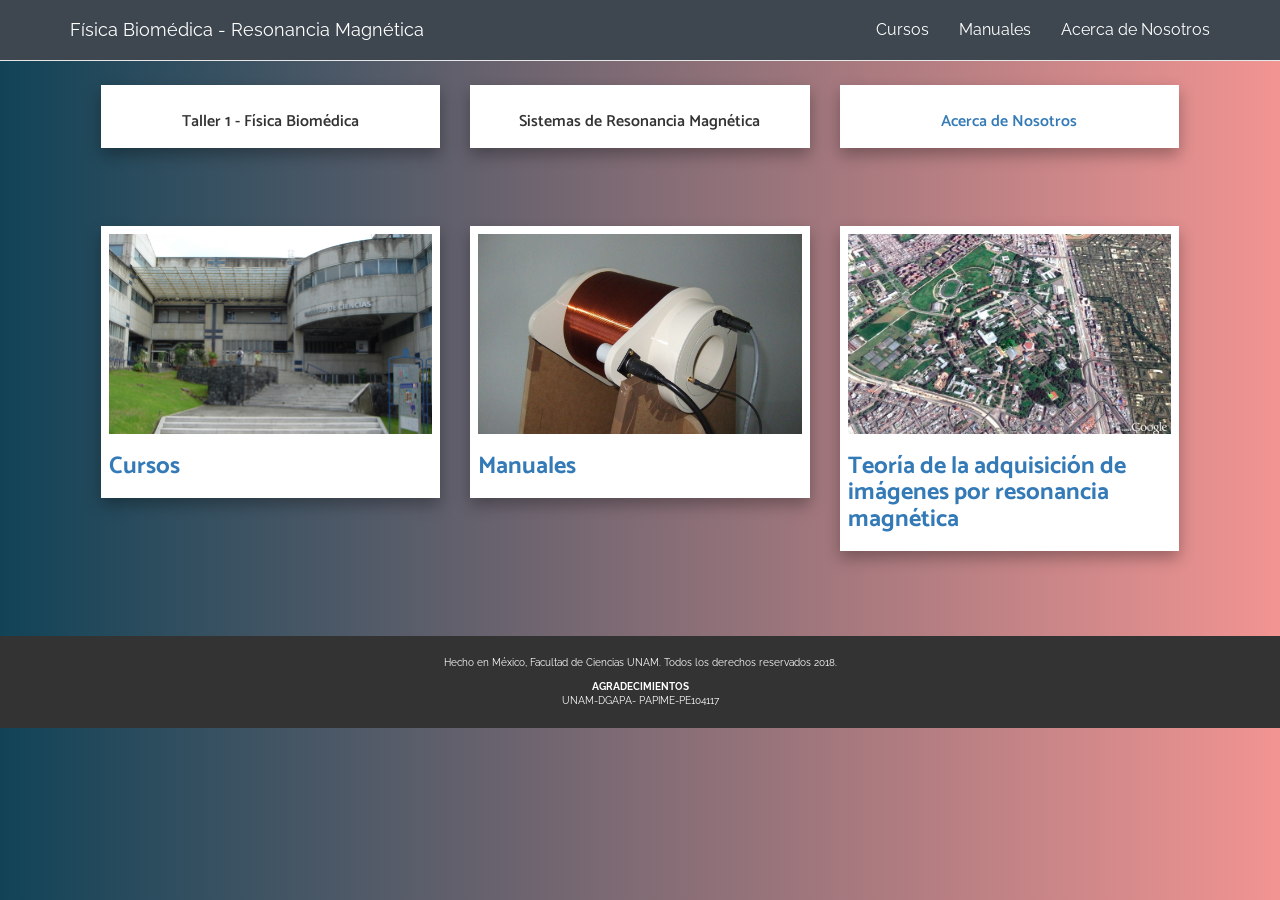
<file: index.html>
<!DOCTYPE html>
<html lang="en">
  <head>
    <meta charset="utf-8">
    <meta http-equiv="X-UA-Compatible" content="IE=edge">
    <meta name="viewport" content="width=device-width, initial-scale=1">
    <meta name="description" content="">
    <meta name="author" content="">

<!-- AQUÍ VA EL TÍTULO DE LA PÁGINA -->
    <title>Inicio</title>

    <link href="docs/dist/css/bootstrap.min.css" rel="stylesheet">

<!-- IMPORTAR IMAGENES FAVICON -->


<!-- IMAGENES PARA FACEBOOK -->
<!-- IMAGENES PARA TWITTER -->

    <link href="style.css" rel="stylesheet">
    <link rel="stylesheet" href="font-awesome/css/font-awesome.min.css">

    <script src="docs/assets/js/ie-emulation-modes-warning.js"></script>

  </head>

  <!-- EMPIEZA EL DISEÑO
    ========================================= -->
  <body class="prometeo">
    <header>
      <nav class="navbar navbar-default navbar-fixed-top">
        <div class="container">
          <div class="navbar-header">
            <button type="button" class="navbar-toggle collapsed" data-toggle="collapse" data-target="#bs-example-navbar-collapse-1" aria-expanded="false">
              <span class="sr-only">Toggle navigation</span>
              <span class="icon-bar"></span>
              <span class="icon-bar"></span>
              <span class="icon-bar"></span>
            </button>
            <a class="navbar-brand" href="index.html">Física Biomédica - Resonancia Magnética</a>
          </div>

          <!-- Collect the nav links, forms, and other content for toggling -->
          <div class="collapse navbar-collapse" id="bs-example-navbar-collapse-1">
            <ul class="nav navbar-nav navbar-right">
              <li><a href="indice.html">Cursos</a></li>
              <li><a href="manuales.html">Manuales</a></li>
              <li><a href="acerca_de_nosotros.html">Acerca de Nosotros</a></li>
              <!--
              <li class="dropdown">
                <a href="#" class="dropdown-toggle" data-toggle="dropdown" role="button" aria-haspopup="true" aria-expanded="false">Dropdown <span class="caret"></span></a>
                <ul class="dropdown-menu">
                  <li><a href="#">Action</a></li>
                  <li><a href="#">Another action</a></li>
                  <li><a href="#">Something else here</a></li>
                  <li role="separator" class="divider"></li>
                  <li><a href="#">Separated link</a></li>
                </ul>
              </li>
            -->
            </ul>
          </div><!-- /.navbar-collapse -->
        </div>
      </nav>
    </header>

    <!-- -->
    <div class="container">
      <br>
      <br>
      <br>
      <div class="row">
        <div class="col-md-4">
          <div class="thumbnail-card">
            <div class="caption-top text-center">
              <h3>Taller 1 - Física Biomédica</h3>
            </div>
          </div>
        </div>
        <div class="col-md-4">
          <div class="thumbnail-card">
            <div class="caption-top text-center">
              <h3>Sistemas de Resonancia Magnética</h3>
            </div>
          </div>
        </div>
        <div class="col-md-4">
          <a href="acerca_de_nosotros.html">

          <div class="thumbnail-card">
            <div class="caption-top text-center">
              <h3>Acerca de Nosotros</h3>
              <!--
              <h3>Teoría: Resonancia Magnética</h3>
            -->
            </div>
          </div>
        </a>
        </div>
      </div>
      <br>
      <br>
      <div class="row">

        <div class="col-md-4">
          <a href="cursos.html">
          <div class="thumbnail-card">
            <div id="cursos" class="portrait">

            </div>
            <div class="caption">
              <h3>Cursos</h3>
            </div>
          </div>
          </a>
        </div>
        <div class="col-md-4">
          <a href="manuales.html">
            <div class="thumbnail-card">
                <div id="manuales" class="portrait">

                </div>
              <div class="caption">
                <h3>Manuales</h3>
              </div>
            </div>
          </a>
        </div>
        <div class="col-md-4">
          <a href="indice.html">
          <div class="thumbnail-card">
              <div id="nosotros" class="portrait">

              </div>
            <div class="caption">
              <h3>Teoría de la adquisición de imágenes por resonancia magnética</h3>
            </div>
          </div>
          </a>
        </div>
      </div>
    </div>
<br>
<br>
<br>
<section class="footer">
  <div class="container">
    <div class="col-md-8 col-md-offset-2 text-center">
      <p>Hecho en México, Facultad de Ciencias UNAM. Todos los derechos reservados 2018. </p>

      <p><b>AGRADECIMIENTOS</b> <br>
        UNAM-DGAPA- PAPIME-PE104117</p>
    </div>
  </div>
</section>
    <!-- -->


<!-- JAVASCRIPT -->
    <script src="https://ajax.googleapis.com/ajax/libs/jquery/1.11.3/jquery.min.js"></script>
    <script src="docs/dist/js/bootstrap.min.js"></script>
    <!-- IE10 viewport hack for Surface/desktop Windows 8 bug -->
    <script src="docs/assets/js/ie10-viewport-bug-workaround.js"></script>

  </body>
</html>
</file>
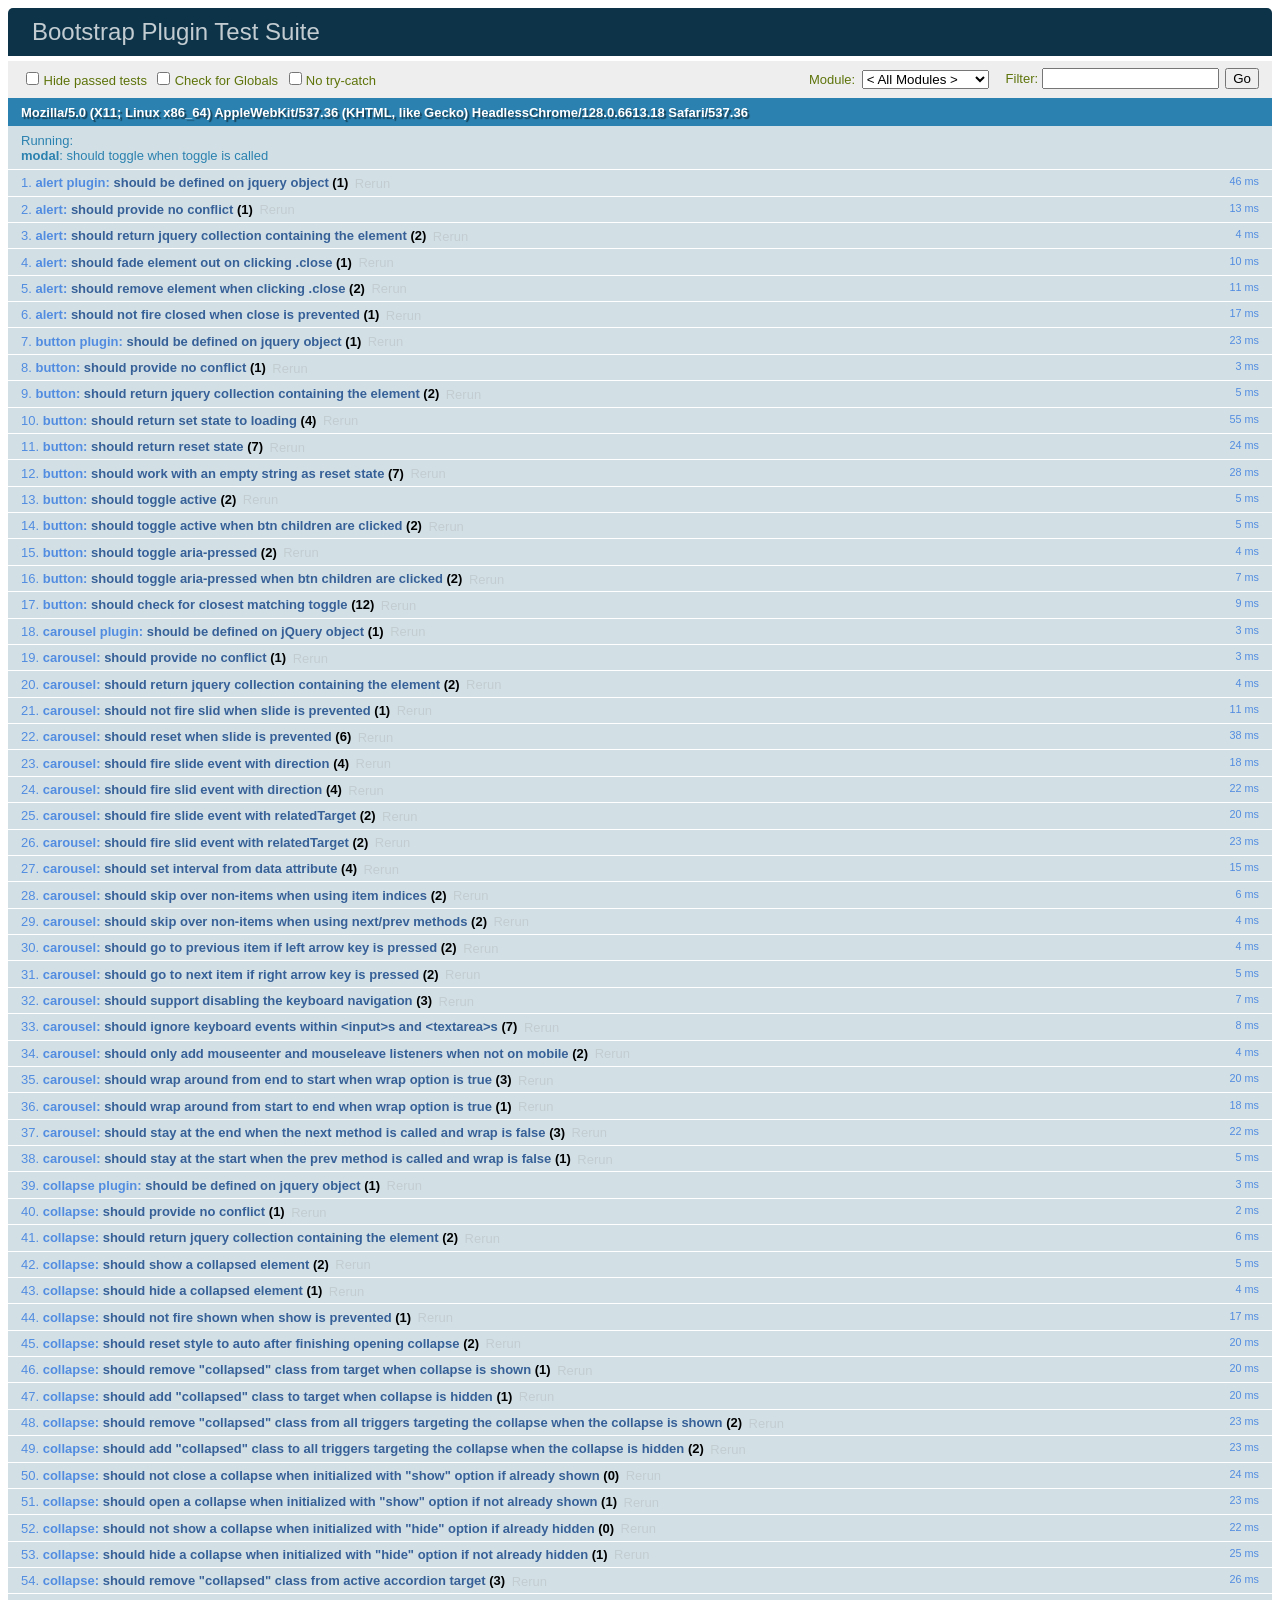
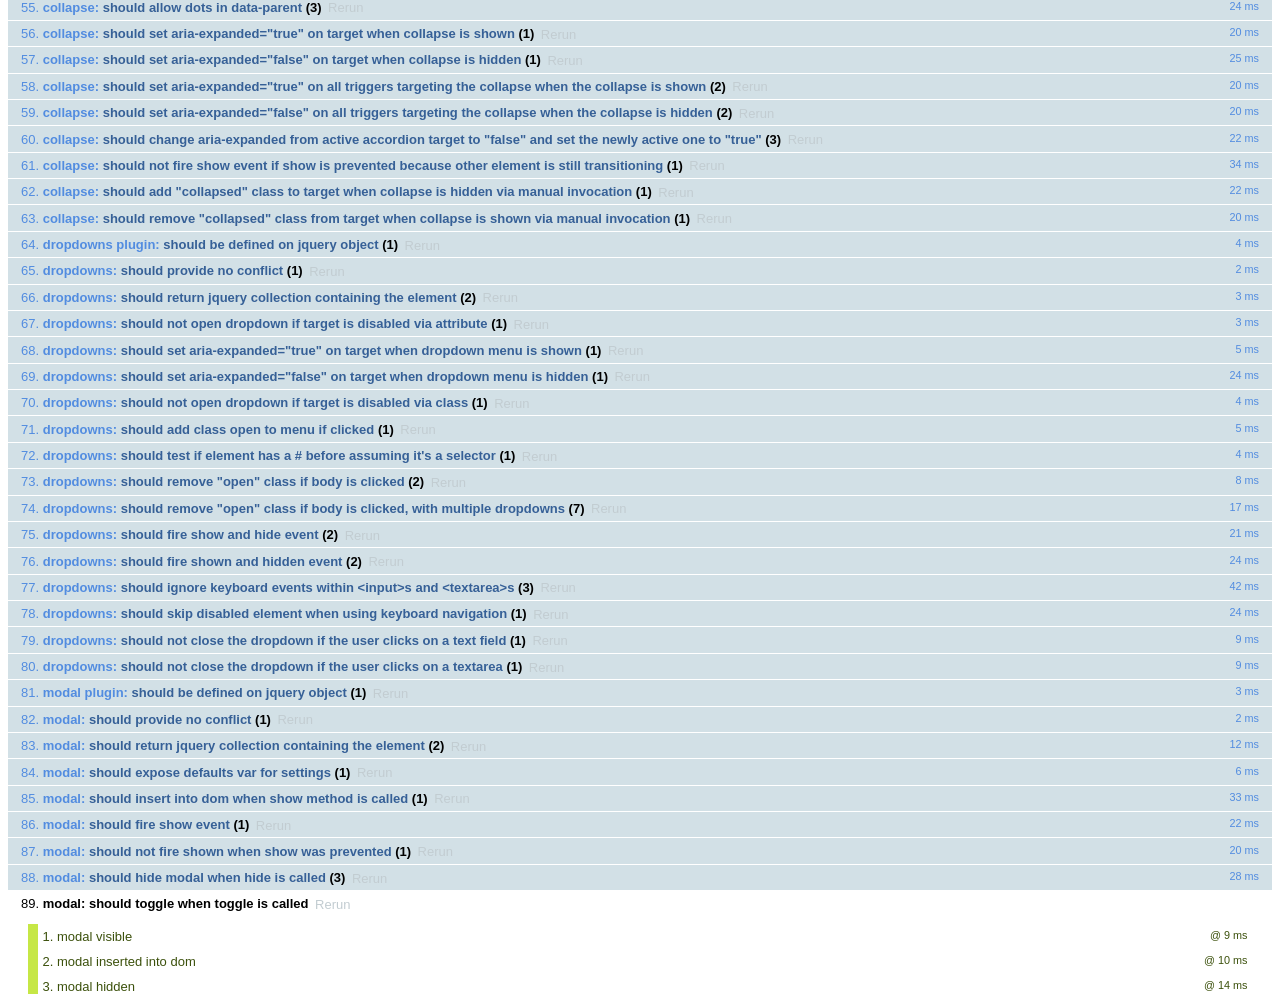
<file: js/tests/index.html>
<!DOCTYPE html>
<html>
  <head>
    <meta charset="utf-8">
    <title>Bootstrap Plugin Test Suite</title>
    <meta name="viewport" content="width=device-width, initial-scale=1">

    <!-- jQuery -->
    <script src="vendor/jquery.min.js"></script>
    <script>
      // Disable jQuery event aliases to ensure we don't accidentally use any of them
      (function () {
        var eventAliases = [
          'blur',
          'focus',
          'focusin',
          'focusout',
          'load',
          'resize',
          'scroll',
          'unload',
          'click',
          'dblclick',
          'mousedown',
          'mouseup',
          'mousemove',
          'mouseover',
          'mouseout',
          'mouseenter',
          'mouseleave',
          'change',
          'select',
          'submit',
          'keydown',
          'keypress',
          'keyup',
          'error',
          'contextmenu',
          'hover',
          'bind',
          'unbind',
          'delegate',
          'undelegate'
        ]
        for (var i = 0; i < eventAliases.length; i++) {
          $.fn[eventAliases[i]] = undefined
        }
      })()
    </script>

    <!-- QUnit -->
    <link rel="stylesheet" href="vendor/qunit.css" media="screen">
    <script src="vendor/qunit.js"></script>
    <script>
      // See https://github.com/axemclion/grunt-saucelabs#test-result-details-with-qunit
      var log = []
      // Require assert.expect in each test
      QUnit.config.requireExpects = true
      QUnit.done(function (testResults) {
        var tests = []
        for (var i = 0, len = log.length; i < len; i++) {
          var details = log[i]
          tests.push({
            name: details.name,
            result: details.result,
            expected: details.expected,
            actual: details.actual,
            source: details.source
          })
        }
        testResults.tests = tests

        window.global_test_results = testResults
      })

      QUnit.testStart(function (testDetails) {
        $(window).scrollTop(0)
        QUnit.log(function (details) {
          if (!details.result) {
            details.name = testDetails.name
            log.push(details)
          }
        })
      })

      // Cleanup
      QUnit.testDone(function () {
        $('#qunit-fixture').empty()
        $('#modal-test, .modal-backdrop').remove()
      })

      // Display fixture on-screen on iOS to avoid false positives
      if (/iPhone|iPad|iPod/.test(navigator.userAgent)) {
        QUnit.begin(function() {
          $('#qunit-fixture').css({ top: 0, left: 0 })
        })

        QUnit.done(function () {
          $('#qunit-fixture').css({ top: '', left: '' })
        })
      }

      // Disable deprecated global QUnit method aliases in preparation for QUnit v2
      (function () {
        var methodNames = [
          'async',
          'asyncTest',
          'deepEqual',
          'equal',
          'expect',
          'module',
          'notDeepEqual',
          'notEqual',
          'notPropEqual',
          'notStrictEqual',
          'ok',
          'propEqual',
          'push',
          'start',
          'stop',
          'strictEqual',
          'test',
          'throws'
        ];
        for (var i = 0; i < methodNames.length; i++) {
          var methodName = methodNames[i];
          window[methodName] = undefined;
        }
      })();
    </script>

    <!-- Plugin sources -->
    <script>$.support.transition = false</script>
    <script src="../../js/alert.js"></script>
    <script src="../../js/button.js"></script>
    <script src="../../js/carousel.js"></script>
    <script src="../../js/collapse.js"></script>
    <script src="../../js/dropdown.js"></script>
    <script src="../../js/modal.js"></script>
    <script src="../../js/scrollspy.js"></script>
    <script src="../../js/tab.js"></script>
    <script src="../../js/tooltip.js"></script>
    <script src="../../js/popover.js"></script>
    <script src="../../js/affix.js"></script>

    <!-- Unit tests -->
    <script src="unit/alert.js"></script>
    <script src="unit/button.js"></script>
    <script src="unit/carousel.js"></script>
    <script src="unit/collapse.js"></script>
    <script src="unit/dropdown.js"></script>
    <script src="unit/modal.js"></script>
    <script src="unit/scrollspy.js"></script>
    <script src="unit/tab.js"></script>
    <script src="unit/tooltip.js"></script>
    <script src="unit/popover.js"></script>
    <script src="unit/affix.js"></script>

  </head>
  <body>
    <div id="qunit-container">
      <div id="qunit"></div>
      <div id="qunit-fixture"></div>
    </div>
  </body>
</html>
</file>
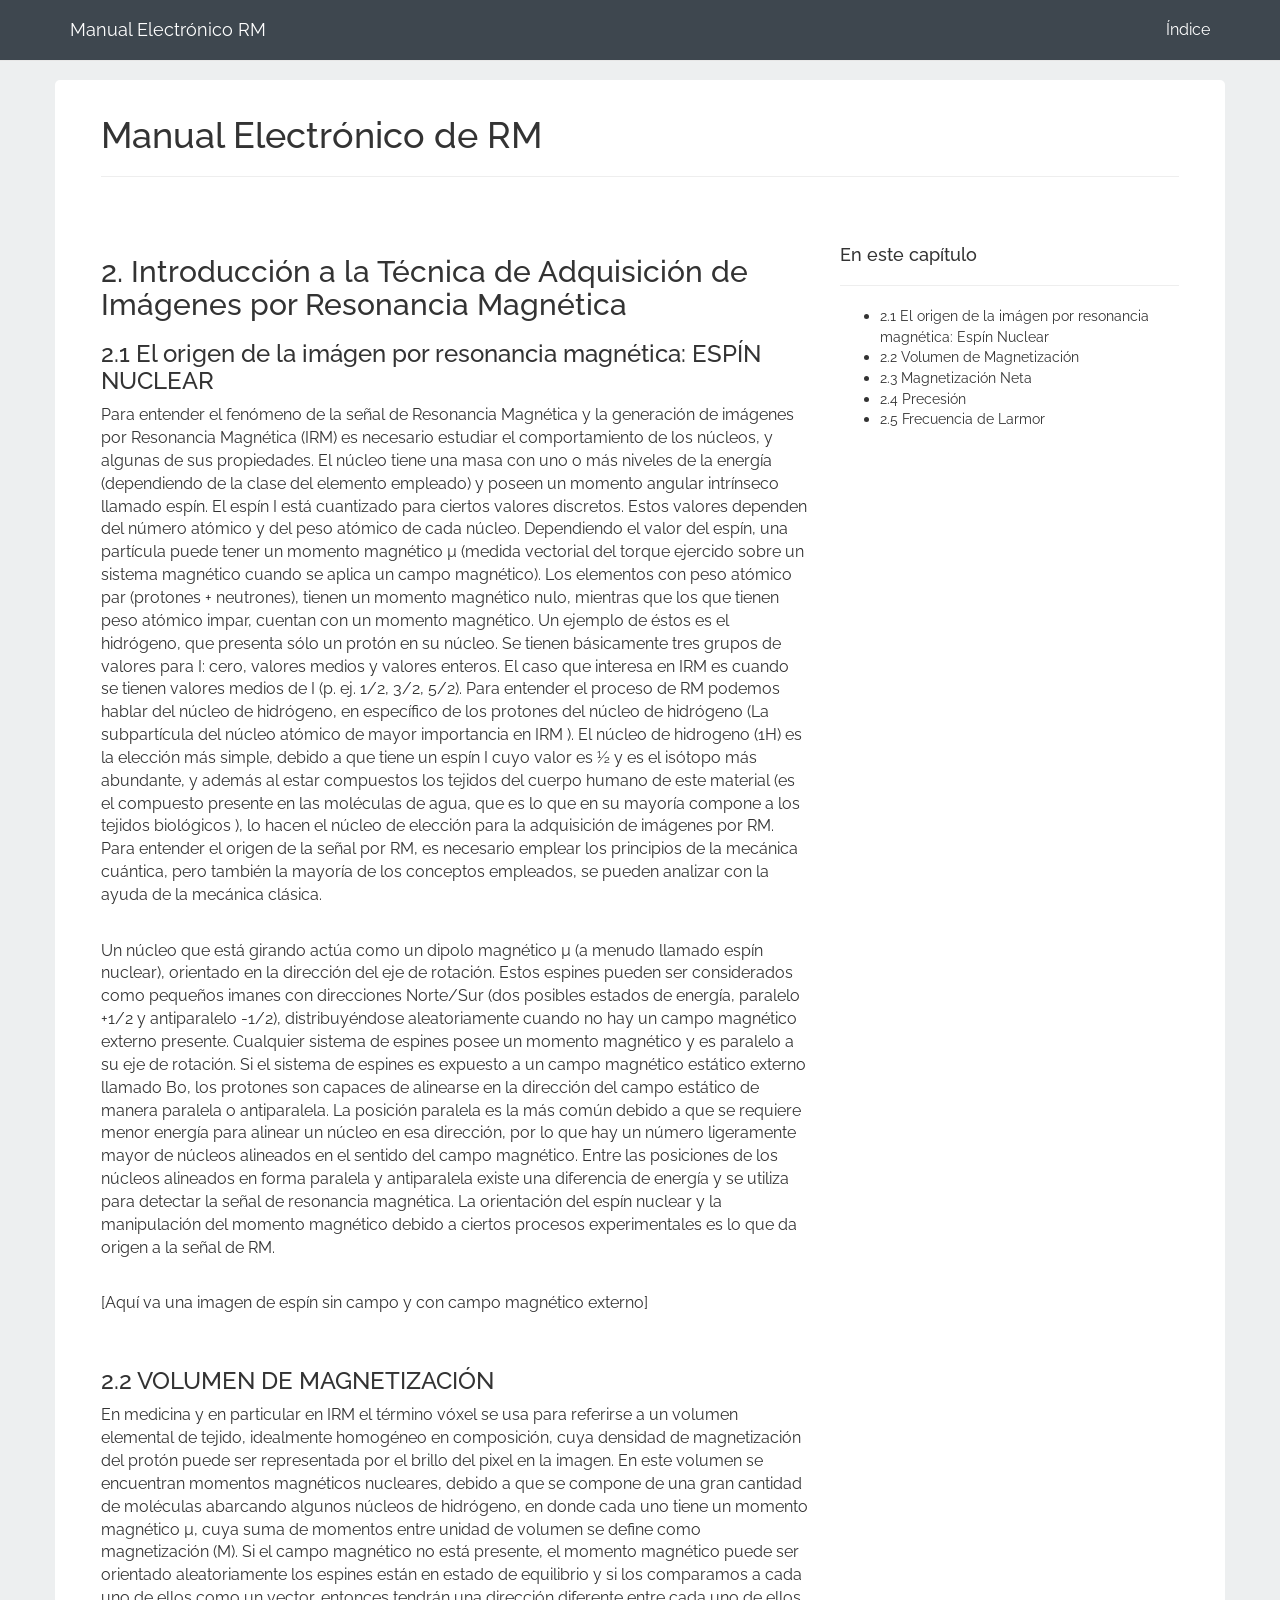
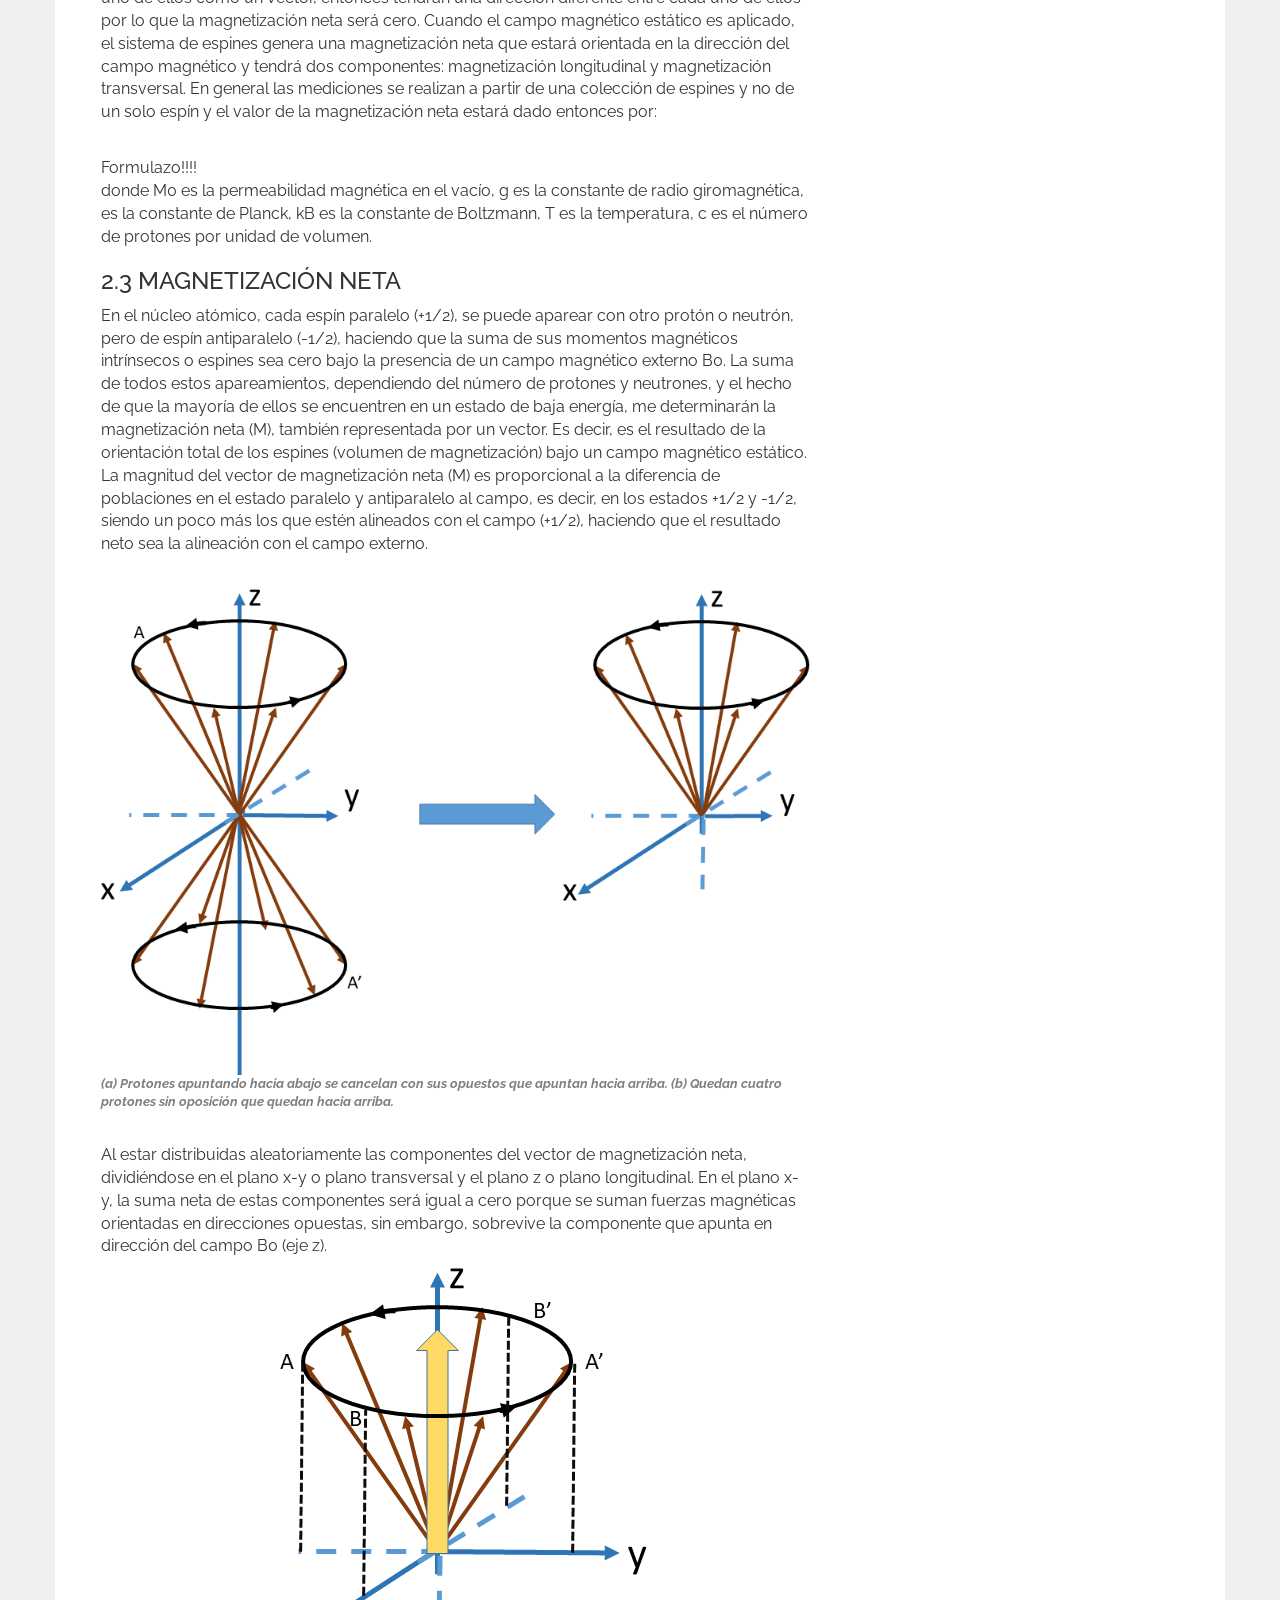
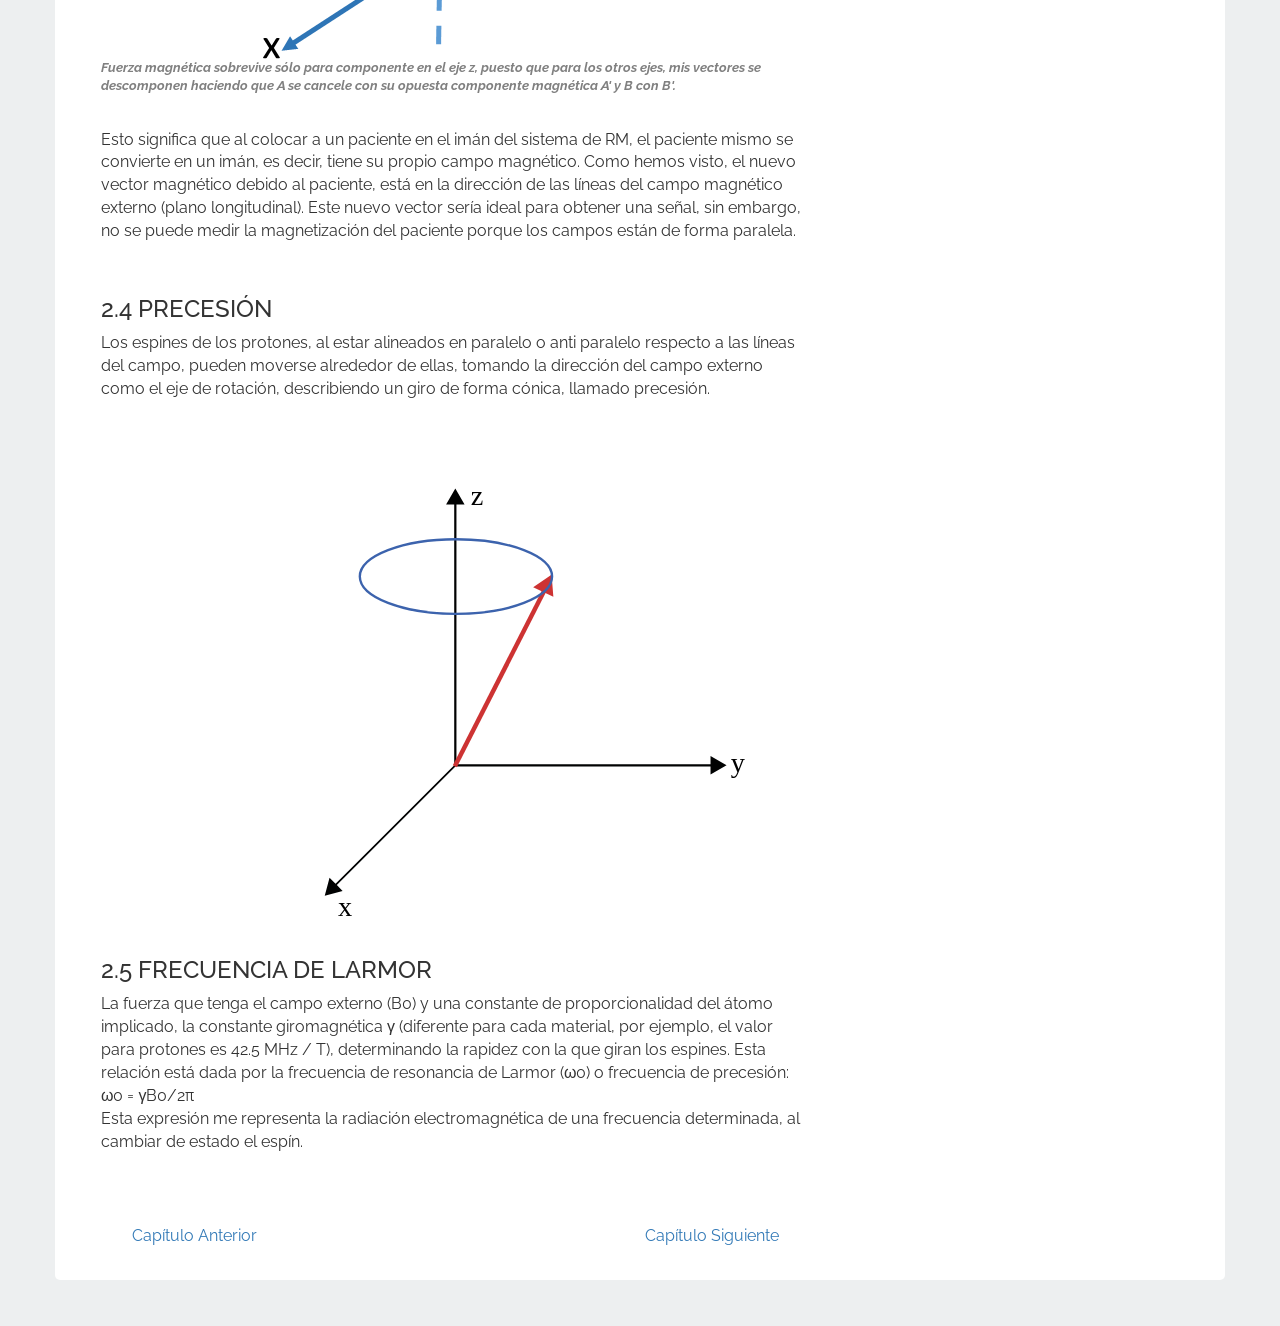
<file: adquisicion_de_imagenes_por_rm.html>
<!DOCTYPE html>
<html lang="en">
  <head>
    <meta charset="utf-8">
    <meta http-equiv="X-UA-Compatible" content="IE=edge">
    <meta name="viewport" content="width=device-width, initial-scale=1">
    <meta name="description" content="">
    <meta name="author" content="">

<!-- AQUÍ VA EL TÍTULO DE LA PÁGINA -->
    <title>Manual Electrónico RM</title>

    <link href="docs/dist/css/bootstrap.min.css" rel="stylesheet">

<!-- IMPORTAR IMAGENES FAVICON -->


<!-- IMAGENES PARA FACEBOOK -->
<!-- IMAGENES PARA TWITTER -->

    <link href="style.css" rel="stylesheet">
    <link rel="stylesheet" href="font-awesome/css/font-awesome.min.css">

    <script src="docs/assets/js/ie-emulation-modes-warning.js"></script>

  </head>

  <!-- EMPIEZA EL DISEÑO
    ========================================= -->
  <body>
    <header>
      <nav class="navbar navbar-default navbar-fixed-top">
        <div class="container">
          <div class="navbar-header">
            <button type="button" class="navbar-toggle collapsed" data-toggle="collapse" data-target="#bs-example-navbar-collapse-1" aria-expanded="false">
              <span class="sr-only">Toggle navigation</span>
              <span class="icon-bar"></span>
              <span class="icon-bar"></span>
              <span class="icon-bar"></span>
            </button>
            <a class="navbar-brand" href="index.html">Manual Electrónico RM</a>
          </div>

          <!-- Collect the nav links, forms, and other content for toggling -->
          <div class="collapse navbar-collapse" id="bs-example-navbar-collapse-1">
            <ul class="nav navbar-nav navbar-right">
              <li><a href="index.html">Índice</a></li>
              <!--
              <li class="dropdown">
                <a href="#" class="dropdown-toggle" data-toggle="dropdown" role="button" aria-haspopup="true" aria-expanded="false">Dropdown <span class="caret"></span></a>
                <ul class="dropdown-menu">
                  <li><a href="#">Action</a></li>
                  <li><a href="#">Another action</a></li>
                  <li><a href="#">Something else here</a></li>
                  <li role="separator" class="divider"></li>
                  <li><a href="#">Separated link</a></li>
                </ul>
              </li>
            -->
            </ul>
          </div><!-- /.navbar-collapse -->
        </div>
      </nav>
    </header>

    <!-- -->
    <div class="container page">
      <div class="row">
        <div class="col-md-12">
          <h1>Manual Electrónico de RM</h1>
          <hr>
          <br>
        </div>
      </div>
      <div class="row">
        <div class="col-md-8">
        <h2>2. Introducción a la Técnica de Adquisición de Imágenes por Resonancia Magnética</h2>
        <h3>2.1 El origen de la imágen por resonancia magnética: ESPÍN NUCLEAR</h3>
<p>
Para entender el fenómeno de la señal de Resonancia Magnética y la generación de imágenes por Resonancia Magnética (IRM) es necesario estudiar el comportamiento de los núcleos, y algunas de sus propiedades. El núcleo tiene una masa con  uno o más niveles de la energía (dependiendo de la clase del elemento empleado) y poseen un momento angular intrínseco llamado espín. El espín I está cuantizado para ciertos valores discretos. Estos valores dependen del número atómico y del peso atómico de cada núcleo. Dependiendo el valor del espín, una partícula puede tener un momento magnético µ (medida vectorial del torque ejercido sobre un sistema magnético cuando se aplica un campo magnético). Los elementos con peso atómico par (protones + neutrones), tienen un momento magnético nulo, mientras que los que tienen peso atómico impar, cuentan con un momento magnético. Un ejemplo de éstos es el hidrógeno, que presenta sólo un protón en su núcleo. Se tienen básicamente tres grupos de valores para I: cero, valores medios y valores enteros. El caso que interesa en IRM es cuando se tienen valores medios de I (p. ej. 1/2, 3/2, 5/2). Para entender el proceso de RM podemos hablar del núcleo de hidrógeno, en específico de los protones del núcleo de hidrógeno (La subpartícula del núcleo atómico de mayor importancia en IRM ). El núcleo de hidrogeno (1H) es la elección más simple, debido a que tiene un espín I cuyo valor es ½ y es el isótopo más abundante, y además al estar compuestos los tejidos del cuerpo humano de este material (es el compuesto presente en las moléculas de agua, que es lo que en su mayoría compone a los tejidos biológicos ), lo hacen el núcleo de elección para la adquisición de imágenes por RM. Para entender el origen de la señal por RM, es necesario emplear los principios de la mecánica cuántica, pero también la mayoría de los conceptos empleados, se pueden analizar con la ayuda de la mecánica clásica.
</p>
<br>
<p>
  Un núcleo que está girando actúa como un dipolo magnético µ (a menudo llamado espín nuclear), orientado en la dirección del eje de rotación. Estos espines pueden ser considerados como pequeños imanes con direcciones Norte/Sur (dos posibles estados de energía, paralelo +1/2 y antiparalelo -1/2), distribuyéndose aleatoriamente cuando no hay un campo magnético externo presente. Cualquier sistema de espines posee un momento magnético y es paralelo a su eje de rotación. Si el sistema de espines es expuesto a un campo magnético estático externo llamado B0, los protones son capaces de alinearse en la dirección del campo estático de manera paralela o antiparalela. La posición paralela es la más común debido a que se requiere menor energía para alinear un núcleo en esa dirección, por lo que hay un número ligeramente mayor de núcleos alineados en el sentido del campo magnético. Entre las posiciones de los núcleos alineados en forma paralela y antiparalela existe una diferencia de energía y se utiliza para detectar la señal de resonancia magnética.  La orientación del espín nuclear y la manipulación del momento magnético debido a ciertos procesos experimentales es lo que da origen a la señal de RM.
</p>
<br>
<p>[Aquí va una imagen de espín sin campo y con campo magnético externo]</p>
<br>
<h3>2.2 VOLUMEN DE MAGNETIZACIÓN</h3>
<p>
  En medicina y en particular en IRM el término vóxel se usa para referirse a un volumen elemental de tejido, idealmente homogéneo en composición, cuya densidad de magnetización del protón puede ser representada por el brillo del pixel en la imagen. En este volumen se encuentran momentos magnéticos nucleares, debido a que se compone de una gran cantidad de moléculas abarcando algunos núcleos de hidrógeno, en donde cada uno tiene un momento magnético µ, cuya suma de momentos entre unidad de volumen se define como magnetización (M). Si el campo magnético no está presente, el momento magnético puede ser orientado aleatoriamente los espines están en estado de equilibrio y si los comparamos a cada uno de ellos como un vector, entonces tendrán una dirección diferente entre cada uno de ellos por lo que la magnetización neta será cero. Cuando el campo magnético estático es aplicado, el sistema de espines genera una magnetización neta que estará orientada en la dirección del campo magnético y tendrá dos componentes: magnetización longitudinal y magnetización transversal. En general las mediciones se realizan a partir de una colección de espines y no de un solo espín y el valor de la magnetización neta estará dado entonces por:
</p>
<br>
Formulazo!!!!
<br>
<p>
  donde M0 es la permeabilidad magnética en el vacío, g es la constante de radio giromagnética,  es la constante de Planck, kB es la constante de Boltzmann, T es la temperatura, c es el número de protones por unidad de volumen.
</p>
<h3>2.3 MAGNETIZACIÓN NETA</h3>
<p>
  En el núcleo atómico, cada espín paralelo (+1/2), se puede aparear con otro protón o neutrón, pero de espín antiparalelo (-1/2), haciendo que la suma de sus momentos magnéticos intrínsecos o espines sea cero bajo la presencia de un campo magnético externo B0. La suma de todos estos apareamientos, dependiendo del número de protones y neutrones, y el hecho de que la mayoría de ellos se encuentren en un estado de baja energía, me determinarán la magnetización neta (M), también representada por un vector. Es decir, es el resultado de la orientación total de los espines (volumen de magnetización) bajo un campo magnético estático.
  La magnitud del vector de magnetización neta (M) es proporcional a la diferencia de poblaciones en el estado paralelo y antiparalelo al campo, es decir, en los estados +1/2 y -1/2, siendo un poco más los que estén alineados con el campo (+1/2), haciendo que el resultado neto sea la alineación con el campo externo.
</p>
<br>
<img src="media/magnetizacion_neta.png" alt="imagen magnetización neta" class="img img-responsive">
<p class="quote">
  (a) Protones apuntando hacia abajo se cancelan con sus opuestos que apuntan hacia arriba. (b) Quedan cuatro protones sin oposición que quedan hacia arriba.
</p>
<br>
<p>
Al estar distribuidas aleatoriamente las componentes del vector de magnetización neta, dividiéndose en el plano x-y o plano transversal y el plano z o plano longitudinal. En el plano x-y, la suma neta de estas componentes será igual a cero porque se suman fuerzas magnéticas orientadas en direcciones opuestas, sin embargo, sobrevive la componente que apunta en dirección del campo B0 (eje z).
</p>
<img src="media/magnetizacion_neta_2.png" alt="" class="img img-responsive center-block">
<p class="quote">
Fuerza magnética sobrevive sólo para componente en el eje z, puesto que para los otros ejes, mis vectores se descomponen haciendo que A se cancele con su opuesta componente magnética A' y B con B'.
</p>
<br>
<p>
Esto significa que al colocar a un paciente en el imán del sistema de RM, el paciente mismo se convierte en un imán, es decir, tiene su propio campo magnético.
Como hemos visto, el nuevo vector magnético debido al paciente, está en la dirección de las líneas del campo magnético externo (plano longitudinal). Este nuevo vector sería ideal para obtener una señal, sin embargo, no se puede medir la magnetización del paciente porque los campos están de forma paralela.
</p>
<br>
<h3>2.4 PRECESIÓN</h3>
<p>
Los espines de los protones, al estar alineados en paralelo o anti paralelo respecto a las líneas del campo, pueden moverse alrededor de ellas, tomando la dirección del campo externo como el eje de rotación, describiendo un giro de forma cónica, llamado precesión.
</p>
<!-- SVG 1 -->
<?xml version="1.0" encoding="iso-8859-1"?>
<!-- Generator: Adobe Illustrator 19.0.0, SVG Export Plug-In . SVG Version: 6.00 Build 0)  -->
<svg version="1.1" xmlns="http://www.w3.org/2000/svg" xmlns:xlink="http://www.w3.org/1999/xlink" x="0px" y="0px" viewBox="0 0 300 220" style="enable-background:new 0 0 300 220;" xml:space="preserve">
  <g id="Vectores">
    <g id="animacion-1">
      <rect id="XMLID_43_" x="100.312" y="205.18" style="fill:none;" width="7.86" height="9.289"/>
      <text id="XMLID_44_" transform="matrix(1 0 0 1 100.3115 213.7004)" style="font-family:'MyriadPro-Regular'; font-size:12px;">x</text>
      <rect id="XMLID_46_" x="156.544" y="31.242" style="fill:none;" width="6.42" height="9.857"/>
      <text id="XMLID_45_" transform="matrix(1 0 0 1 156.5439 39.7618)" style="font-family:'MyriadPro-Regular'; font-size:12px;">z</text>
      <rect id="XMLID_48_" x="266.578" y="144.405" style="fill:none;" width="7.86" height="11.19"/>
      <text id="XMLID_47_" transform="matrix(1 0 0 1 266.5778 152.925)" style="font-family:'MyriadPro-Regular'; font-size:12px;">y</text>
      <g id="ejes_2_">
        <polygon id="ejeZ" style="fill:#010202;" points="153.914,39.56 150,32.781 146.086,39.56 149.527,39.56 149.527,150
          150.474,150 150.474,39.56       "/>
        <polygon id="ejeY" style="fill:#010202;" points="264.819,150 258.04,146.086 258.04,149.526 150,149.526 150,150.474
          258.04,150.474 258.04,153.914       "/>
        <polygon id="ejeX" style="fill:#010202;" points="150.269,150.269 149.731,149.731 99.294,200.167 96.747,197.62 94.721,205.18
          102.282,203.154 99.833,200.705      "/>
      </g>
      <g class="vector1" id="vector">

          <rect id="XMLID_8_" x="168.24" y="72.041" transform="matrix(-0.8911 -0.4538 0.4538 -0.8911 267.6545 290.7615)" style="fill:#CD3333;stroke:#CD3333;stroke-width:0.9472;stroke-miterlimit:10;" width="0.947" height="82.451"/>
        <polygon id="XMLID_9_" style="fill:#CD3333;stroke:#CD3333;stroke-width:0.9472;stroke-miterlimit:10;" points="190.347,70.085
          183.895,74.516 190.959,77.888       "/>
      </g>
      <ellipse class="elipse" id="elipse" style="fill:none;stroke:#3C63AD;stroke-miterlimit:10;" cx="150.263" cy="70.085" rx="40.696" ry="15.804"/>
    </g>
  </g>
</svg>
<br>
<h3>2.5 FRECUENCIA DE LARMOR</h3>
<p>
La fuerza que tenga el campo externo (B0) y una constante de proporcionalidad del átomo implicado, la constante giromagnética γ (diferente para cada material, por ejemplo, el valor para protones es 42.5 MHz / T), determinando la rapidez con la que giran los espines. Esta relación está dada por la frecuencia de resonancia de Larmor (ω0) o frecuencia de precesión:
ω0 = γB0/2π <br>
Esta expresión me representa la radiación electromagnética de una frecuencia determinada, al cambiar de estado el espín.
</p>
<br><br>
<div class="row">
  <div class="col-md-6 text-left"><a href="introduccion.html">Capítulo Anterior</a></div>
  <div class="col-md-6 text-right"><a href="fenomeno_de_rmn.html">Capítulo Siguiente</a></div>
</div>
      </div>
        <div class="col-md-4 lil-text">
          <h4>En este capítulo</h4>
          <hr>
          <ul>
            <li>2.1 El origen de la imágen por resonancia magnética: Espín Nuclear</li>
            <li>2.2 Volumen de Magnetización</li>
            <li>2.3 Magnetización Neta</li>
            <li>2.4 Precesión</li>
            <li>2.5 Frecuencia de Larmor</li>
          </ul>
        </div>
      </div>
    </div>
    <br><br>

    <!-- -->


<!-- JAVASCRIPT -->
    <script src="https://ajax.googleapis.com/ajax/libs/jquery/1.11.3/jquery.min.js"></script>
    <script src="docs/dist/js/bootstrap.min.js"></script>
    <!-- IE10 viewport hack for Surface/desktop Windows 8 bug -->
    <script src="docs/assets/js/ie10-viewport-bug-workaround.js"></script>

    <!-- Math stuff -->
    <script type="text/x-mathjax-config">
      MathJax.Hub.Config({tex2jax: {inlineMath: [['$$','$$'], ['\\(','\\)']]}});
    </script>
    <script type="text/javascript" async src="https://cdn.mathjax.org/mathjax/latest/MathJax.js?config=TeX-AMS_CHTML">
    </script>

  </body>
</html>
</file>
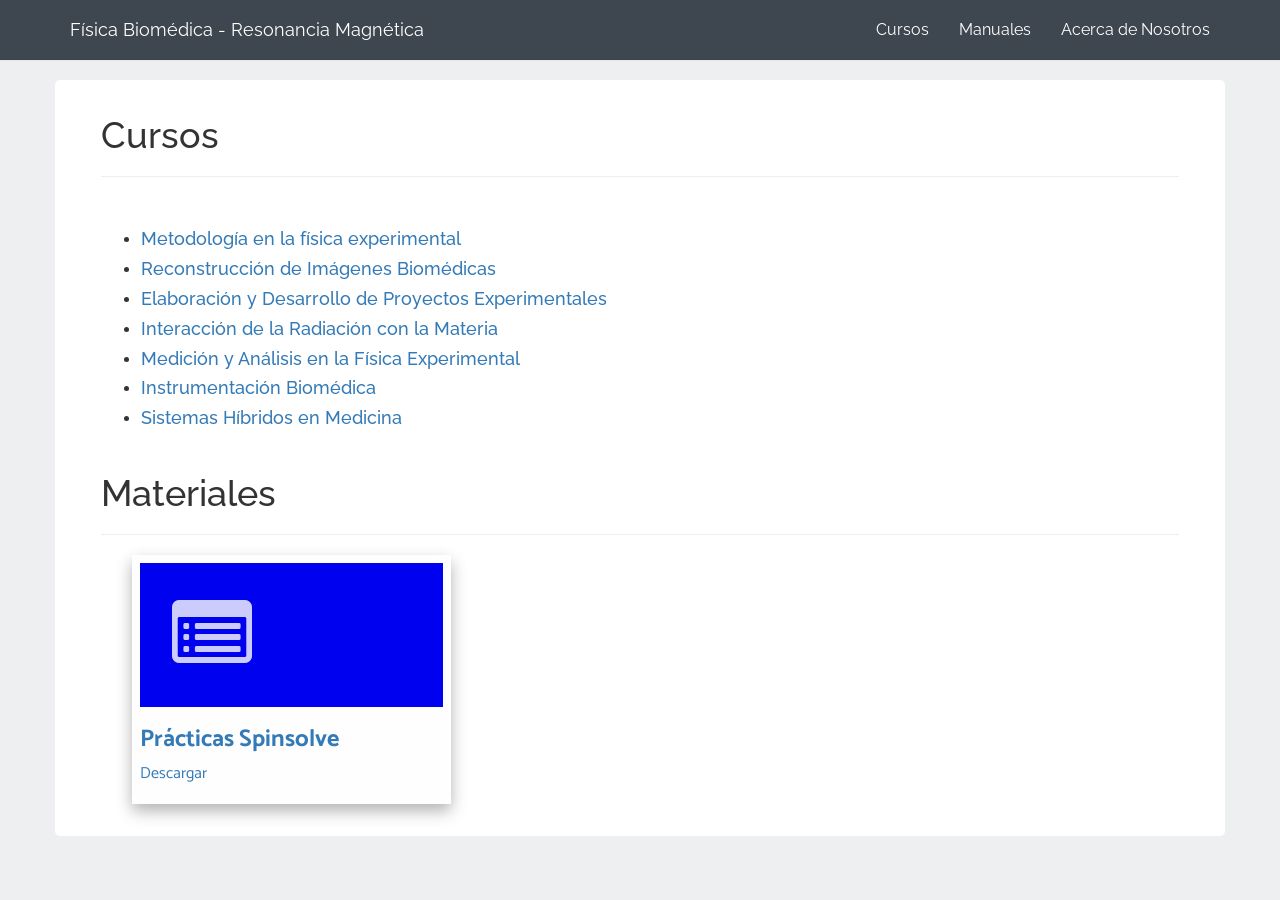
<file: cursos.html>
<!DOCTYPE html>
<html lang="en">
  <head>
    <meta charset="utf-8">
    <meta http-equiv="X-UA-Compatible" content="IE=edge">
    <meta name="viewport" content="width=device-width, initial-scale=1">
    <meta name="description" content="">
    <meta name="author" content="">

<!-- AQUÍ VA EL TÍTULO DE LA PÁGINA -->
    <title>Manual Electrónico RM</title>

    <link href="docs/dist/css/bootstrap.min.css" rel="stylesheet">

<!-- IMPORTAR IMAGENES FAVICON -->


<!-- IMAGENES PARA FACEBOOK -->
<!-- IMAGENES PARA TWITTER -->

    <link href="style.css" rel="stylesheet">
    <link rel="stylesheet" href="font-awesome/css/font-awesome.min.css">

    <script src="docs/assets/js/ie-emulation-modes-warning.js"></script>

  </head>

  <!-- EMPIEZA EL DISEÑO
    ========================================= -->
  <body>
    <header>
      <nav class="navbar navbar-default navbar-fixed-top">
        <div class="container">
          <div class="navbar-header">
            <button type="button" class="navbar-toggle collapsed" data-toggle="collapse" data-target="#bs-example-navbar-collapse-1" aria-expanded="false">
              <span class="sr-only">Toggle navigation</span>
              <span class="icon-bar"></span>
              <span class="icon-bar"></span>
              <span class="icon-bar"></span>
            </button>
            <a class="navbar-brand" href="index.html">Física Biomédica - Resonancia Magnética</a>
          </div>

          <!-- Collect the nav links, forms, and other content for toggling -->
          <div class="collapse navbar-collapse" id="bs-example-navbar-collapse-1">
            <ul class="nav navbar-nav navbar-right">
              <li><a href="#">Cursos</a></li>
              <li><a href="indice.html">Manuales</a></li>
              <li><a href="#">Acerca de Nosotros</a></li>
              <!--
              <li class="dropdown">
                <a href="#" class="dropdown-toggle" data-toggle="dropdown" role="button" aria-haspopup="true" aria-expanded="false">Dropdown <span class="caret"></span></a>
                <ul class="dropdown-menu">
                  <li><a href="#">Action</a></li>
                  <li><a href="#">Another action</a></li>
                  <li><a href="#">Something else here</a></li>
                  <li role="separator" class="divider"></li>
                  <li><a href="#">Separated link</a></li>
                </ul>
              </li>
            -->
            </ul>
          </div><!-- /.navbar-collapse -->
        </div>
      </nav>
    </header>

    <!-- -->
    <div class="container page">
      <div class="row">
        <div class="col-md-12">
          <h1>Cursos</h1>
          <hr>
          <br>
          <ul>
            <li>
              <h4><a href="http://www.fciencias.unam.mx/licenciatura/asignaturas/2016/1234">Metodología en la física experimental</a></h4>
            </li>
            <li>
              <h4><a href="http://www.fciencias.unam.mx/licenciatura/asignaturas/2016/846">Reconstrucción de Imágenes Biomédicas</a></h4>
            </li>
            <li>
              <h4><a href="http://www.fciencias.unam.mx/licenciatura/asignaturas/2016/1432">Elaboración y Desarrollo de Proyectos Experimentales</a></h4>
            </li>
            <li>
              <h4><a href="http://www.fciencias.unam.mx/licenciatura/asignaturas/2016/1634">Interacción de la Radiación con la Materia</a></h4>
            </li>
            <li>
              <h4><a href="http://www.fciencias.unam.mx/licenciatura/asignaturas/2016/1234">Medición y Análisis en la Física Experimental</a></h4>
            </li>
            <li>
              <h4><a href="http://www.fciencias.unam.mx/licenciatura/asignaturas/2016/1731">Instrumentación Biomédica</a></h4>
            </li>
            <li>
              <h4><a href="http://www.fciencias.unam.mx/licenciatura/asignaturas/2016/1737">Sistemas Híbridos en Medicina</a></h4>
            </li>
          </ul>
        </div>
      </div>
      <div class="row">
        <div class="col-md-12">
          <h1>Materiales</h1>
          <hr>
          <div class="row">
            <div class="col-md-4">
              <a href="Practicas SpinSolve.pdf">
                <div class="thumbnail-card" style="background-color:#fefefe">
                  <div style="padding:2em;background-color:#0001EE;width:100%;">
                    <i class="fa fa-list-alt fa-5x" style="margin:0 auto;color:rgba(255,255,255,0.8);"></i>
                  </div>
                  <div class="caption">
                    <h3>Prácticas Spinsolve</h3>
                    <p>Descargar</p>
                  </div>
                </div>
              </a>
            </div>
          </div>
        </div>
      </div>
    </div>

    <!-- -->


<!-- JAVASCRIPT -->
    <script src="https://ajax.googleapis.com/ajax/libs/jquery/1.11.3/jquery.min.js"></script>
    <script src="docs/dist/js/bootstrap.min.js"></script>
    <!-- IE10 viewport hack for Surface/desktop Windows 8 bug -->
    <script src="docs/assets/js/ie10-viewport-bug-workaround.js"></script>

  </body>
</html>
</file>
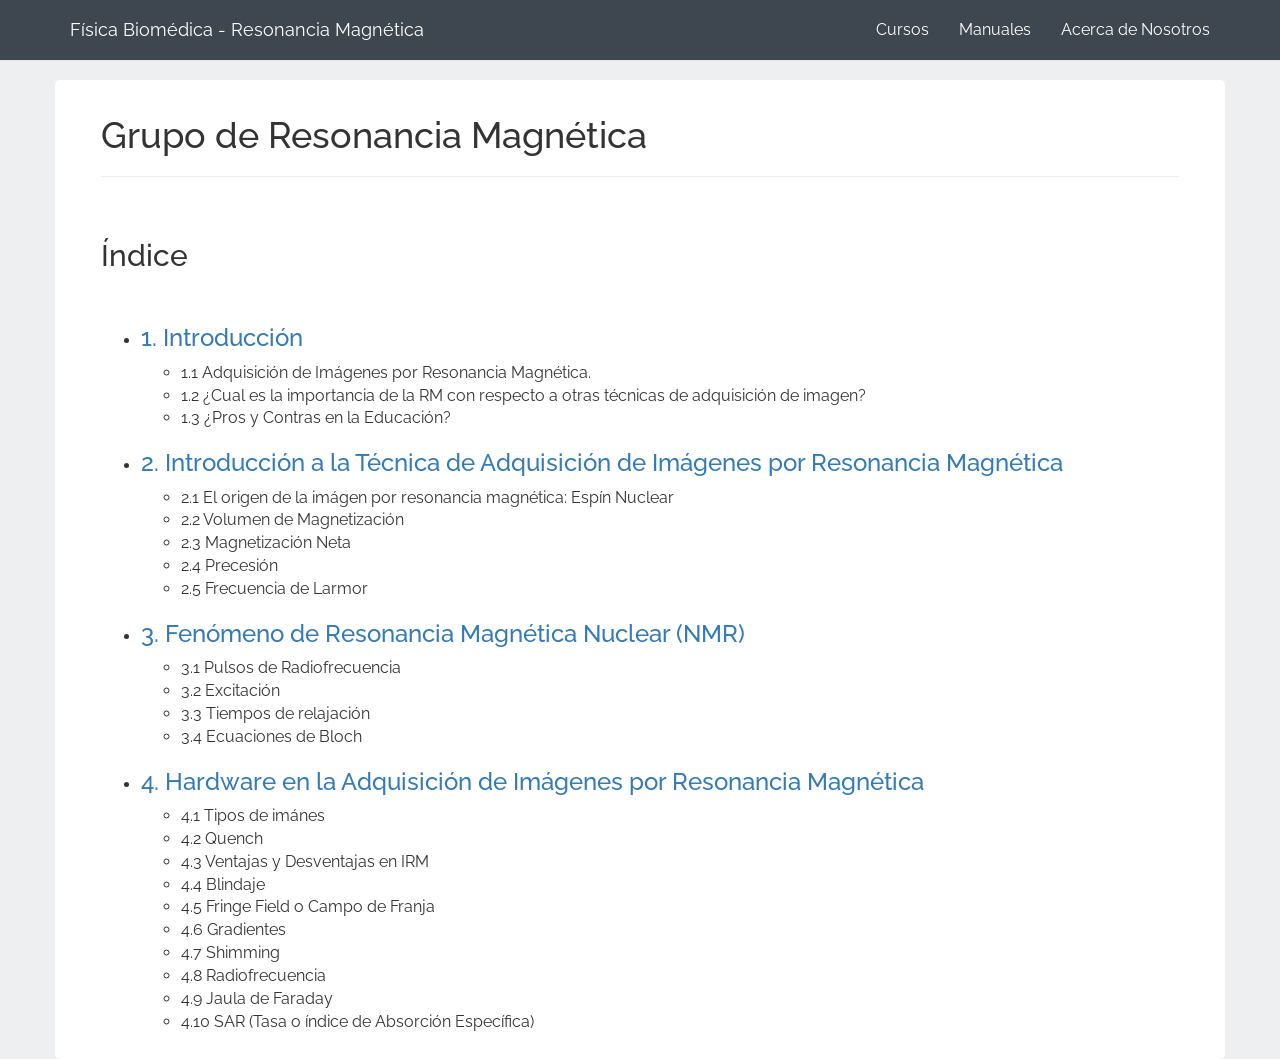
<file: indice.html>
<!DOCTYPE html>
<html lang="en">
  <head>
    <meta charset="utf-8">
    <meta http-equiv="X-UA-Compatible" content="IE=edge">
    <meta name="viewport" content="width=device-width, initial-scale=1">
    <meta name="description" content="">
    <meta name="author" content="">

<!-- AQUÍ VA EL TÍTULO DE LA PÁGINA -->
    <title>Manual Electrónico RM</title>

    <link href="docs/dist/css/bootstrap.min.css" rel="stylesheet">

<!-- IMPORTAR IMAGENES FAVICON -->


<!-- IMAGENES PARA FACEBOOK -->
<!-- IMAGENES PARA TWITTER -->

    <link href="style.css" rel="stylesheet">
    <link rel="stylesheet" href="font-awesome/css/font-awesome.min.css">

    <script src="docs/assets/js/ie-emulation-modes-warning.js"></script>

  </head>

  <!-- EMPIEZA EL DISEÑO
    ========================================= -->
  <body>
    <header>
      <nav class="navbar navbar-default navbar-fixed-top">
        <div class="container">
          <div class="navbar-header">
            <button type="button" class="navbar-toggle collapsed" data-toggle="collapse" data-target="#bs-example-navbar-collapse-1" aria-expanded="false">
              <span class="sr-only">Toggle navigation</span>
              <span class="icon-bar"></span>
              <span class="icon-bar"></span>
              <span class="icon-bar"></span>
            </button>
            <a class="navbar-brand" href="index.html">Física Biomédica - Resonancia Magnética</a>
          </div>

          <!-- Collect the nav links, forms, and other content for toggling -->
          <div class="collapse navbar-collapse" id="bs-example-navbar-collapse-1">
            <ul class="nav navbar-nav navbar-right">
              <li><a href="#">Cursos</a></li>
              <li><a href="indice.html">Manuales</a></li>
              <li><a href="#">Acerca de Nosotros</a></li>
              <!--
              <li class="dropdown">
                <a href="#" class="dropdown-toggle" data-toggle="dropdown" role="button" aria-haspopup="true" aria-expanded="false">Dropdown <span class="caret"></span></a>
                <ul class="dropdown-menu">
                  <li><a href="#">Action</a></li>
                  <li><a href="#">Another action</a></li>
                  <li><a href="#">Something else here</a></li>
                  <li role="separator" class="divider"></li>
                  <li><a href="#">Separated link</a></li>
                </ul>
              </li>
            -->
            </ul>
          </div><!-- /.navbar-collapse -->
        </div>
      </nav>
    </header>

    <!-- -->
    <div class="container page">
      <div class="row">
        <div class="col-md-12">
          <h1>Grupo de Resonancia Magnética</h1>
          <hr>
          <br>
          <h2>Índice</h2>
          <br>
          <ul>
            <li>
              <h3><a href="introduccion.html">1. Introducción</a></h3>
              <ul>
                <li>1.1 Adquisición de Imágenes por Resonancia Magnética.</li>
                <li>1.2 ¿Cual es la importancia de la RM con respecto a otras técnicas de adquisición de imagen?</li>
                <li>1.3 ¿Pros y Contras en la Educación?</li>
              </ul>
            </li>
            <li>
              <h3><a href="adquisicion_de_imagenes_por_rm.html">2. Introducción a la Técnica de Adquisición de Imágenes por Resonancia Magnética</a></h3>
              <ul>
                <li>2.1 El origen de la imágen por resonancia magnética: Espín Nuclear</li>
                <li>2.2 Volumen de Magnetización</li>
                <li>2.3 Magnetización Neta</li>
                <li>2.4 Precesión</li>
                <li>2.5 Frecuencia de Larmor</li>
              </ul>
            </li>
            <li>
              <h3><a href="fenomeno_de_rmn.html">3. Fenómeno de Resonancia Magnética Nuclear (NMR)</a></h3>
              <ul>
                <li>3.1 Pulsos de Radiofrecuencia</li>
                <li>3.2 Excitación</li>
                <li>3.3 Tiempos de relajación</li>
                <li>3.4 Ecuaciones de Bloch</li>
              </ul>
            </li>
            <li>
              <h3><a href="hardware_en_irm.html">4. Hardware en la Adquisición de Imágenes por Resonancia Magnética</a></h3>
              <ul>
                <li>4.1 Tipos de imánes</li>
                <li>4.2 Quench</li>
                <li>4.3 Ventajas y Desventajas en IRM</li>
                <li>4.4 Blindaje</li>
                <li>4.5 Fringe Field o Campo de Franja</li>
                <li>4.6 Gradientes</li>
                <li>4.7 Shimming</li>
                <li>4.8 Radiofrecuencia</li>
                <li>4.9 Jaula de Faraday</li>
                <li>4.10 SAR (Tasa o índice de Absorción Específica)</li>

              </ul>
            </li>
          </ul>
        </div>
      </div>
    </div>

    <!-- -->


<!-- JAVASCRIPT -->
    <script src="https://ajax.googleapis.com/ajax/libs/jquery/1.11.3/jquery.min.js"></script>
    <script src="docs/dist/js/bootstrap.min.js"></script>
    <!-- IE10 viewport hack for Surface/desktop Windows 8 bug -->
    <script src="docs/assets/js/ie10-viewport-bug-workaround.js"></script>

  </body>
</html>
</file>
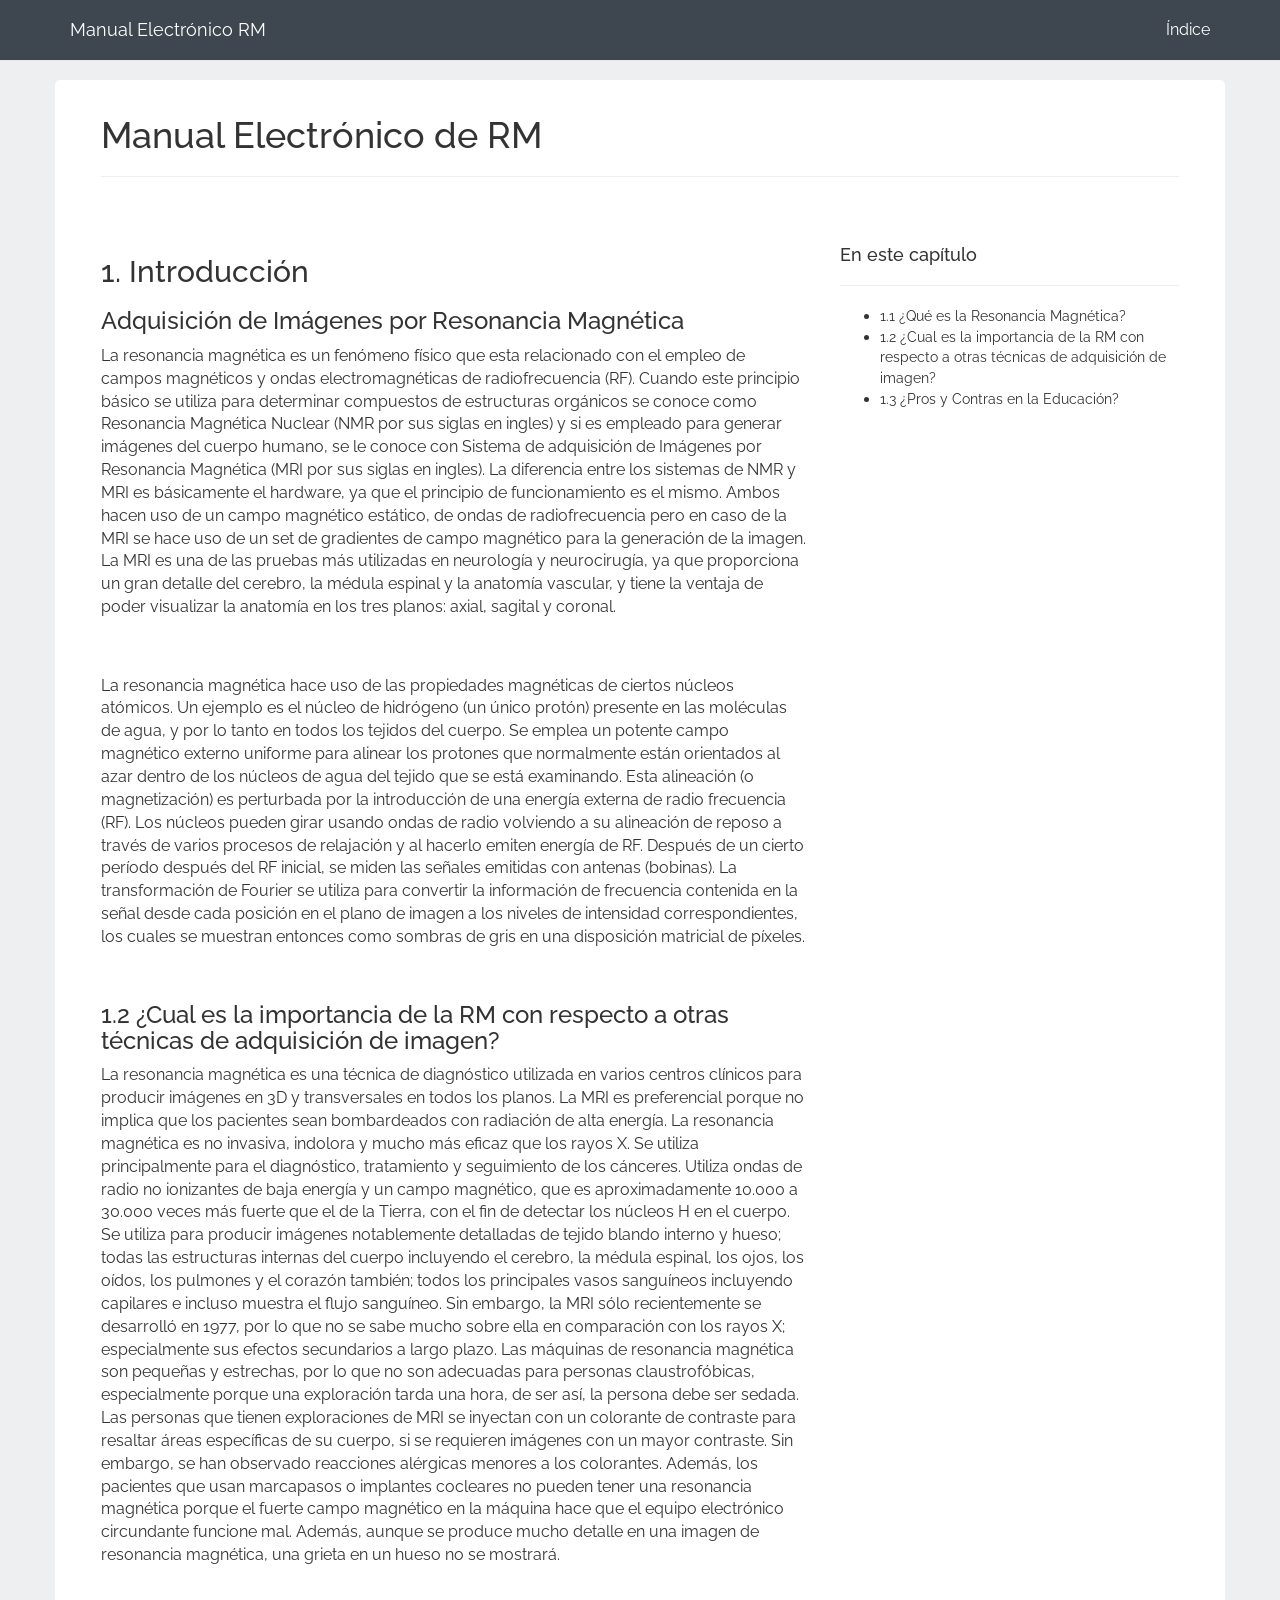
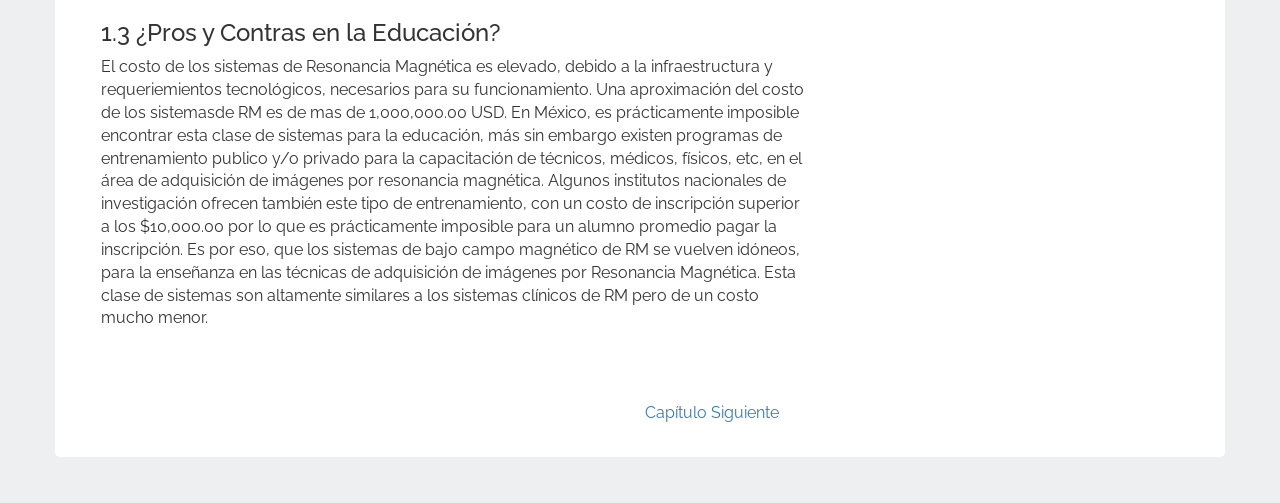
<file: introduccion.html>
<!DOCTYPE html>
<html lang="en">
  <head>
    <meta charset="utf-8">
    <meta http-equiv="X-UA-Compatible" content="IE=edge">
    <meta name="viewport" content="width=device-width, initial-scale=1">
    <meta name="description" content="">
    <meta name="author" content="">

<!-- AQUÍ VA EL TÍTULO DE LA PÁGINA -->
    <title>Manual Electrónico RM</title>

    <link href="docs/dist/css/bootstrap.min.css" rel="stylesheet">

<!-- IMPORTAR IMAGENES FAVICON -->


<!-- IMAGENES PARA FACEBOOK -->
<!-- IMAGENES PARA TWITTER -->

    <link href="style.css" rel="stylesheet">
    <link rel="stylesheet" href="font-awesome/css/font-awesome.min.css">

    <script src="docs/assets/js/ie-emulation-modes-warning.js"></script>

  </head>

  <!-- EMPIEZA EL DISEÑO
    ========================================= -->
  <body>
    <header>
      <nav class="navbar navbar-default navbar-fixed-top">
        <div class="container">
          <div class="navbar-header">
            <button type="button" class="navbar-toggle collapsed" data-toggle="collapse" data-target="#bs-example-navbar-collapse-1" aria-expanded="false">
              <span class="sr-only">Toggle navigation</span>
              <span class="icon-bar"></span>
              <span class="icon-bar"></span>
              <span class="icon-bar"></span>
            </button>
            <a class="navbar-brand" href="index.html">Manual Electrónico RM</a>
          </div>

          <!-- Collect the nav links, forms, and other content for toggling -->
          <div class="collapse navbar-collapse" id="bs-example-navbar-collapse-1">
            <ul class="nav navbar-nav navbar-right">
              <li><a href="index.html">Índice</a></li>
              <!--
              <li class="dropdown">
                <a href="#" class="dropdown-toggle" data-toggle="dropdown" role="button" aria-haspopup="true" aria-expanded="false">Dropdown <span class="caret"></span></a>
                <ul class="dropdown-menu">
                  <li><a href="#">Action</a></li>
                  <li><a href="#">Another action</a></li>
                  <li><a href="#">Something else here</a></li>
                  <li role="separator" class="divider"></li>
                  <li><a href="#">Separated link</a></li>
                </ul>
              </li>
            -->
            </ul>
          </div><!-- /.navbar-collapse -->
        </div>
      </nav>
    </header>

    <!-- -->
    <div class="container page">
      <div class="row">
        <div class="col-md-12">
          <h1>Manual Electrónico de RM</h1>
          <hr>
          <br>
        </div>
      </div>
      <div class="row">
        <div class="col-md-8">
          <h2>1. Introducción</h2>
          <h3>Adquisición de Imágenes por Resonancia Magnética</h3>
<p>
La resonancia magnética  es un fenómeno físico que esta relacionado con el empleo de campos magnéticos y  ondas electromagnéticas de radiofrecuencia (RF). Cuando este principio básico se utiliza para determinar compuestos de estructuras orgánicos se conoce como Resonancia Magnética Nuclear (NMR por sus siglas en ingles) y si es empleado para generar imágenes del cuerpo humano, se le conoce con Sistema de adquisición de Imágenes por Resonancia Magnética (MRI por sus siglas en ingles). La diferencia entre los sistemas de NMR y MRI es básicamente el hardware, ya que el principio de funcionamiento es el mismo. Ambos hacen uso de un campo magnético estático, de ondas de radiofrecuencia pero en caso de la MRI se hace uso de un set de gradientes de campo magnético para  la generación de la imagen.  La MRI es una de las pruebas más utilizadas en neurología y neurocirugía, ya que proporciona un gran detalle del cerebro, la médula espinal y la anatomía vascular, y tiene la ventaja de poder visualizar la anatomía en los tres planos: axial, sagital y coronal.
</p>
<br><br>
<p>La resonancia magnética hace uso de las propiedades magnéticas de ciertos núcleos atómicos. Un ejemplo es el núcleo de hidrógeno (un único protón) presente en las moléculas de agua, y por lo tanto en todos los tejidos del cuerpo. Se emplea un potente campo magnético externo uniforme para alinear los protones que normalmente están orientados al azar dentro de los núcleos de agua del tejido que se está examinando. Esta alineación (o magnetización) es perturbada por la introducción de una energía externa de radio frecuencia (RF). Los núcleos pueden girar usando ondas de radio volviendo a su alineación de reposo a través de varios procesos de relajación y al hacerlo emiten energía de RF. Después de un cierto período después del RF inicial, se miden las señales emitidas con antenas (bobinas). La transformación de Fourier se utiliza para convertir la información de frecuencia contenida en la señal desde cada posición en el plano de imagen a los niveles de intensidad correspondientes, los cuales se muestran entonces como sombras de gris en una disposición matricial de píxeles.
</p>
          <br>
          <h3>1.2 ¿Cual es la importancia de la RM con respecto a otras técnicas de adquisición de imagen?</h3>
<p>
La resonancia magnética es una técnica de diagnóstico utilizada en varios centros clínicos para producir imágenes en 3D y transversales en todos los planos. La MRI es preferencial porque no implica que los pacientes sean bombardeados con radiación de alta energía.
La resonancia magnética es no invasiva, indolora y mucho más eficaz que los rayos X. Se utiliza principalmente para el diagnóstico, tratamiento y seguimiento de los cánceres. Utiliza ondas de radio no ionizantes de baja energía y un campo magnético, que es aproximadamente 10.000 a 30.000 veces más fuerte que el de la Tierra, con el fin de detectar los núcleos H en el cuerpo. Se utiliza para producir imágenes notablemente detalladas de tejido blando interno y hueso; todas las estructuras internas del cuerpo incluyendo el cerebro, la médula espinal, los ojos, los oídos, los pulmones y el corazón también; todos los principales vasos sanguíneos incluyendo capilares e incluso muestra el flujo sanguíneo.  Sin embargo, la MRI sólo recientemente se desarrolló en 1977, por lo que no se sabe mucho sobre ella en comparación con los rayos X; especialmente sus efectos secundarios a largo plazo. Las máquinas de resonancia magnética son pequeñas y estrechas, por lo que no son adecuadas para personas claustrofóbicas, especialmente porque una exploración tarda una hora, de ser así, la persona debe ser sedada. Las personas que tienen exploraciones de MRI se inyectan con un colorante de contraste para resaltar áreas específicas de su cuerpo, si se requieren imágenes con un mayor contraste. Sin embargo, se han observado reacciones alérgicas menores a los colorantes. Además, los pacientes que usan marcapasos o implantes cocleares no pueden tener una resonancia magnética porque el fuerte campo magnético en la máquina hace que el equipo electrónico circundante funcione mal. Además, aunque se produce mucho detalle en una imagen de resonancia magnética, una grieta en un hueso no se mostrará.
</p>
        <br>
        <h3>1.3 ¿Pros y Contras en la Educación?</h3>
        <p>El costo de los sistemas de Resonancia Magnética es elevado, debido a la infraestructura y requeriemientos tecnológicos, necesarios para su funcionamiento. Una aproximación del costo de los sistemasde RM es de mas de 1,000,000.00 USD. En México, es prácticamente imposible encontrar esta clase de sistemas para la educación, más sin embargo existen programas de entrenamiento publico y/o privado para la capacitación de técnicos, médicos, físicos, etc, en el área de adquisición de imágenes por resonancia magnética. Algunos institutos nacionales de investigación ofrecen también este tipo de entrenamiento, con un costo de inscripción superior a los $10,000.00 por lo que es prácticamente imposible para un alumno promedio pagar la inscripción. Es por eso, que los sistemas de bajo campo magnético de RM se vuelven idóneos, para la enseñanza en las técnicas de adquisición de imágenes por Resonancia Magnética. Esta clase de sistemas son altamente similares a los sistemas clínicos de RM pero de un costo mucho menor.
        </p>
          <br><br>
          <div class="row">
            <div class="col-md-6 text-left"></div>
            <div class="col-md-6 text-right"><a href="adquisicion_de_imagenes_por_rm.html">Capítulo Siguiente</a></div>
          </div>
        </div>
        <div class="col-md-4 lil-text">
          <h4>En este capítulo</h4>
          <hr>
          <ul>
            <li>1.1 ¿Qué es la Resonancia Magnética?</li>
            <li>1.2 ¿Cual es la importancia de la RM con respecto a otras técnicas de adquisición de imagen?</li>
            <li>1.3 ¿Pros y Contras en la Educación?</li>
          </ul>
        </div>
      </div>
    </div>
    <br><br>
    <!-- -->


<!-- JAVASCRIPT -->
    <script src="https://ajax.googleapis.com/ajax/libs/jquery/1.11.3/jquery.min.js"></script>
    <script src="docs/dist/js/bootstrap.min.js"></script>
    <!-- IE10 viewport hack for Surface/desktop Windows 8 bug -->
    <script src="docs/assets/js/ie10-viewport-bug-workaround.js"></script>

    <!-- Math stuff -->
    <script type="text/x-mathjax-config">
      MathJax.Hub.Config({tex2jax: {inlineMath: [['$$','$$'], ['\\(','\\)']]}});
    </script>
    <script type="text/javascript" async src="https://cdn.mathjax.org/mathjax/latest/MathJax.js?config=TeX-AMS_CHTML">
    </script>

  </body>
</html>
</file>
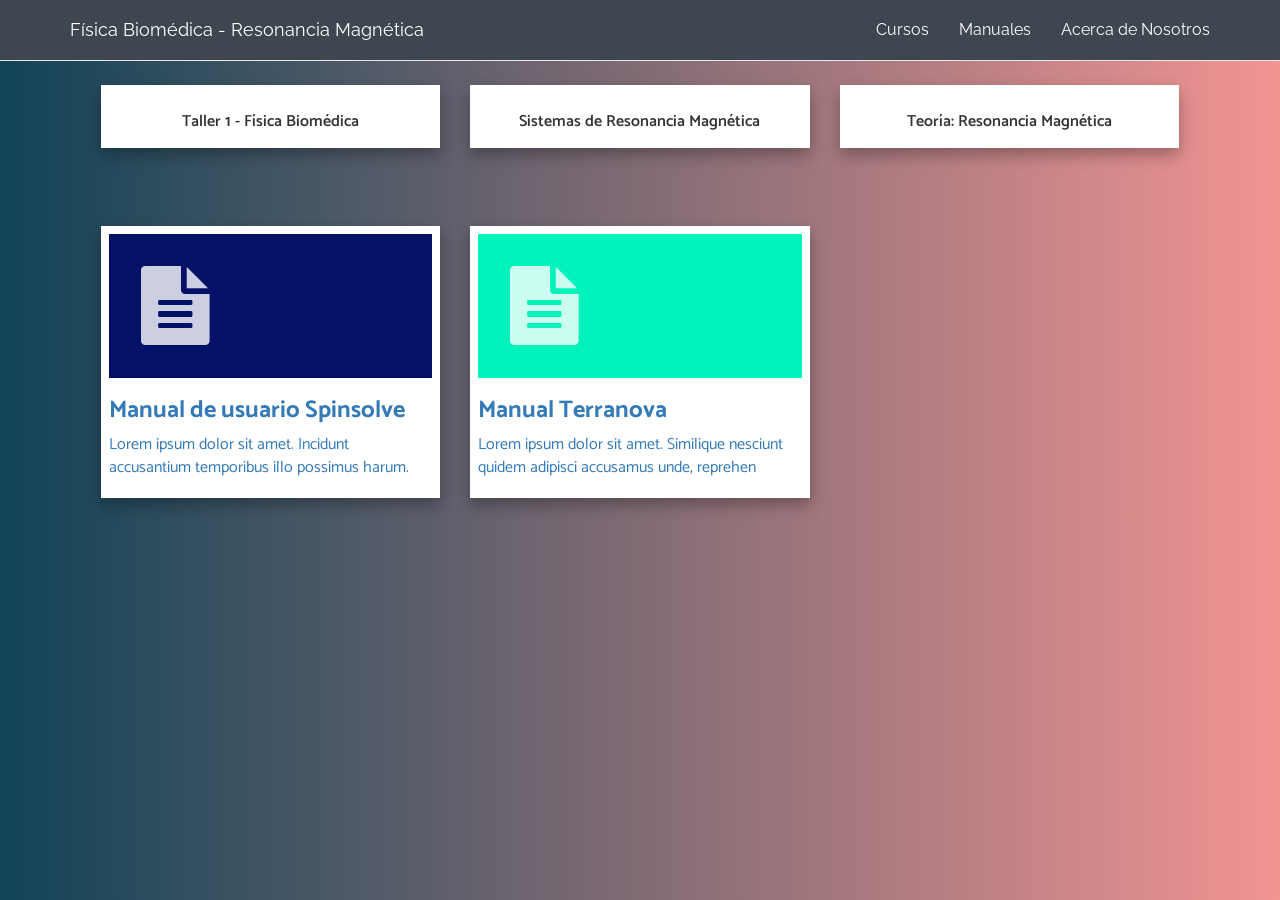
<file: manuales.html>
<!DOCTYPE html>
<html lang="en">
  <head>
    <meta charset="utf-8">
    <meta http-equiv="X-UA-Compatible" content="IE=edge">
    <meta name="viewport" content="width=device-width, initial-scale=1">
    <meta name="description" content="">
    <meta name="author" content="">

<!-- AQUÍ VA EL TÍTULO DE LA PÁGINA -->
    <title>Inicio</title>

    <link href="docs/dist/css/bootstrap.min.css" rel="stylesheet">

<!-- IMPORTAR IMAGENES FAVICON -->


<!-- IMAGENES PARA FACEBOOK -->
<!-- IMAGENES PARA TWITTER -->

    <link href="style.css" rel="stylesheet">
    <link rel="stylesheet" href="font-awesome/css/font-awesome.min.css">

    <script src="docs/assets/js/ie-emulation-modes-warning.js"></script>

  </head>

  <!-- EMPIEZA EL DISEÑO
    ========================================= -->
  <body class="prometeo">
    <header>
      <nav class="navbar navbar-default navbar-fixed-top">
        <div class="container">
          <div class="navbar-header">
            <button type="button" class="navbar-toggle collapsed" data-toggle="collapse" data-target="#bs-example-navbar-collapse-1" aria-expanded="false">
              <span class="sr-only">Toggle navigation</span>
              <span class="icon-bar"></span>
              <span class="icon-bar"></span>
              <span class="icon-bar"></span>
            </button>
            <a class="navbar-brand" href="index.html">Física Biomédica - Resonancia Magnética</a>
          </div>

          <!-- Collect the nav links, forms, and other content for toggling -->
          <div class="collapse navbar-collapse" id="bs-example-navbar-collapse-1">
            <ul class="nav navbar-nav navbar-right">
              <li><a href="indice.html">Cursos</a></li>
              <li><a href="#">Manuales</a></li>
              <li><a href="#">Acerca de Nosotros</a></li>
              <!--
              <li class="dropdown">
                <a href="#" class="dropdown-toggle" data-toggle="dropdown" role="button" aria-haspopup="true" aria-expanded="false">Dropdown <span class="caret"></span></a>
                <ul class="dropdown-menu">
                  <li><a href="#">Action</a></li>
                  <li><a href="#">Another action</a></li>
                  <li><a href="#">Something else here</a></li>
                  <li role="separator" class="divider"></li>
                  <li><a href="#">Separated link</a></li>
                </ul>
              </li>
            -->
            </ul>
          </div><!-- /.navbar-collapse -->
        </div>
      </nav>
    </header>

    <!-- -->
    <div class="container">
      <br>
      <br>
      <br>
      <div class="row">
        <div class="col-md-4">
          <div class="thumbnail-card">
            <div class="caption-top text-center">
              <h3>Taller 1 - Física Biomédica</h3>
            </div>
          </div>
        </div>
        <div class="col-md-4">
          <div class="thumbnail-card">
            <div class="caption-top text-center">
              <h3>Sistemas de Resonancia Magnética</h3>
            </div>
          </div>
        </div>
        <div class="col-md-4">
          <div class="thumbnail-card">
            <div class="caption-top text-center">
              <h3>Teoría: Resonancia Magnética</h3>
            </div>
          </div>
        </div>
      </div>
      <br>
      <br>
      <div class="row">

        <div class="col-md-4">
          <a href="Manual de Usuraio Spinsolve1.1.pdf">
          <div class="thumbnail-card">
            <div style="padding:2em;background-color:#031169;width:100%;">
              <i class="fa fa-file-text fa-5x" style="margin:0 auto;color:rgba(255,255,255,0.8);"></i>
            </div>
            <div class="caption">
              <h3>Manual de usuario Spinsolve</h3>
              <p>Lorem ipsum dolor sit amet. Incidunt accusantium temporibus illo possimus harum.</p>
            </div>
          </div>
          </a>
        </div>
    
        <div class="col-md-4">
          <a href="Manual Terranova.pdf">
          <div class="thumbnail-card">
            <div style="padding:2em;background-color:#01F3BB;width:100%;">
              <i class="fa fa-file-text fa-5x" style="margin:0 auto;color:rgba(255,255,255,0.8);"></i>
            </div>
            <div class="caption">
              <h3>Manual Terranova</h3>
              <p>Lorem ipsum dolor sit amet. Similique nesciunt quidem adipisci accusamus unde, reprehen</p>
            </div>
          </div>
          </a>
        </div>
      </div>
    </div>

    <!-- -->


<!-- JAVASCRIPT -->
    <script src="https://ajax.googleapis.com/ajax/libs/jquery/1.11.3/jquery.min.js"></script>
    <script src="docs/dist/js/bootstrap.min.js"></script>
    <!-- IE10 viewport hack for Surface/desktop Windows 8 bug -->
    <script src="docs/assets/js/ie10-viewport-bug-workaround.js"></script>

  </body>
</html>
</file>
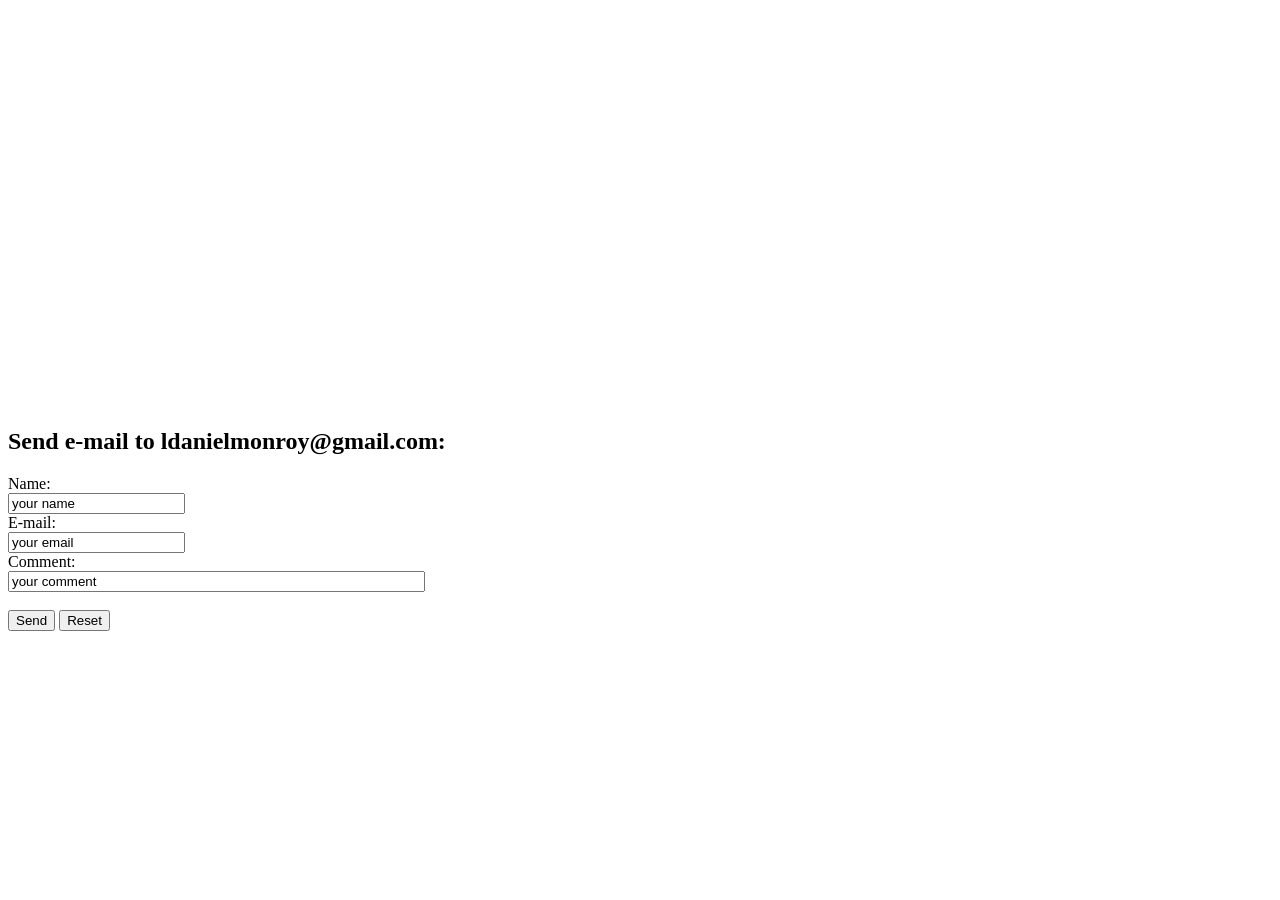
<file: maps.html>
<!DOCTYPE html>
<html> 
<head> 
  <meta http-equiv="content-type" content="text/html; charset=UTF-8" /> 
  <title>Google Maps Multiple Markers</title> 
  <script src="http://maps.google.com/maps/api/js?sensor=false" 
          type="text/javascript"></script>
</head> 
<body>
  <div id="map" style="width: 500px; height: 400px;"></div>

  <script type="text/javascript">
    var locations = [
      ['San Bernabé', 19.311124,-99.262406, 4],
      ['El Rosal', 19.3066823,-99.2478565, 5],
      ['Iztacalco', 19.3990446,-99.1315899, 3]
    ];

    var map = new google.maps.Map(document.getElementById('map'), {
      zoom: 11,
      center: new google.maps.LatLng(19.39,-99.19),
      mapTypeId: google.maps.MapTypeId.ROADMAP
    });

    var infowindow = new google.maps.InfoWindow();

    var marker, i;

    for (i = 0; i < locations.length; i++) {  
      marker = new google.maps.Marker({
        position: new google.maps.LatLng(locations[i][1], locations[i][2]),
        map: map
      });

      google.maps.event.addListener(marker, 'click', (function(marker, i) {
        return function() {
          infowindow.setContent(locations[i][0]);
          infowindow.open(map, marker);
        }
      })(marker, i));
    }
  </script>
  <div>
    <h2>Send e-mail to ldanielmonroy@gmail.com:</h2>

    <form action="MAILTO:ldanielmonroy@gmail.com" method="post" enctype="text/plain">
      Name:<br>
      <input type="text" name="name" value="your name"><br>
      E-mail:<br>
      <input type="text" name="mail" value="your email"><br>
      Comment:<br>
      <input type="text" name="comment" value="your comment" size="50"><br><br>
      <input type="submit" value="Send">
      <input type="reset" value="Reset">
    </form>
  </div>
</body>
</html>
</file>
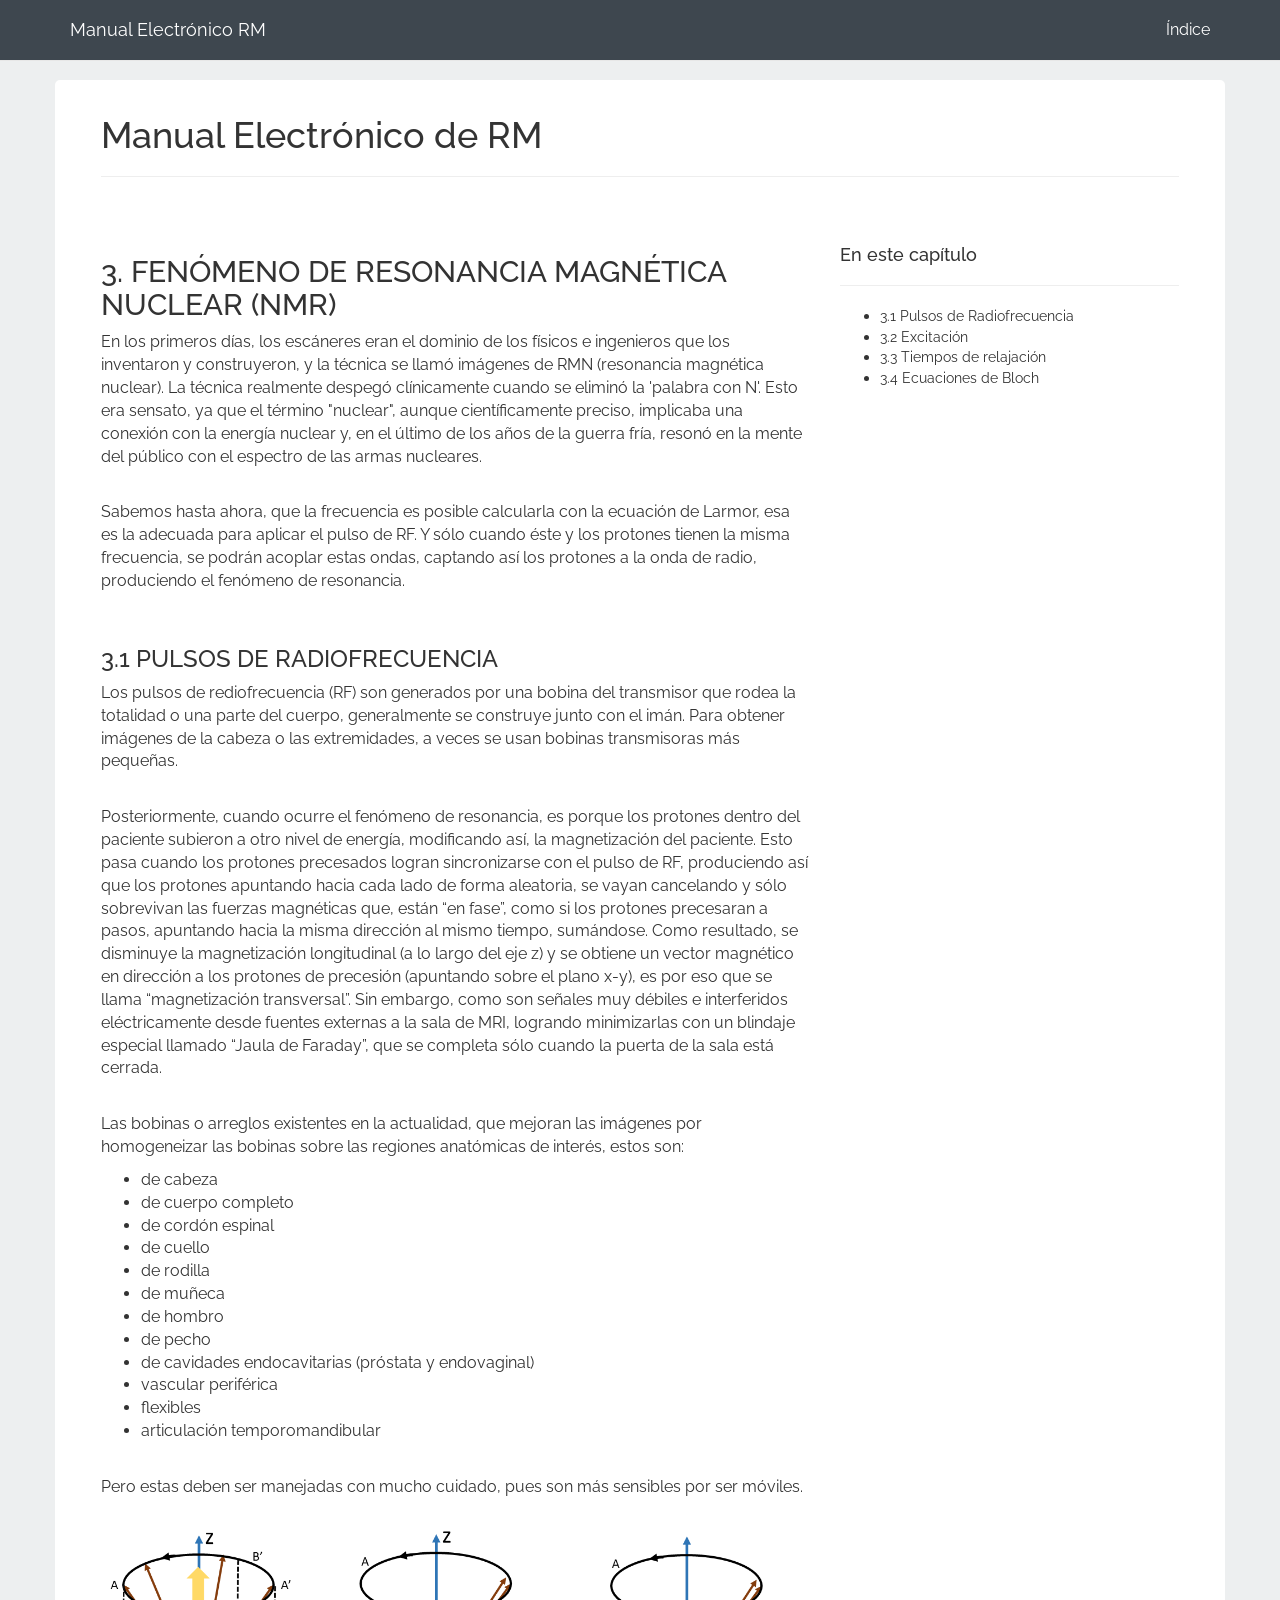
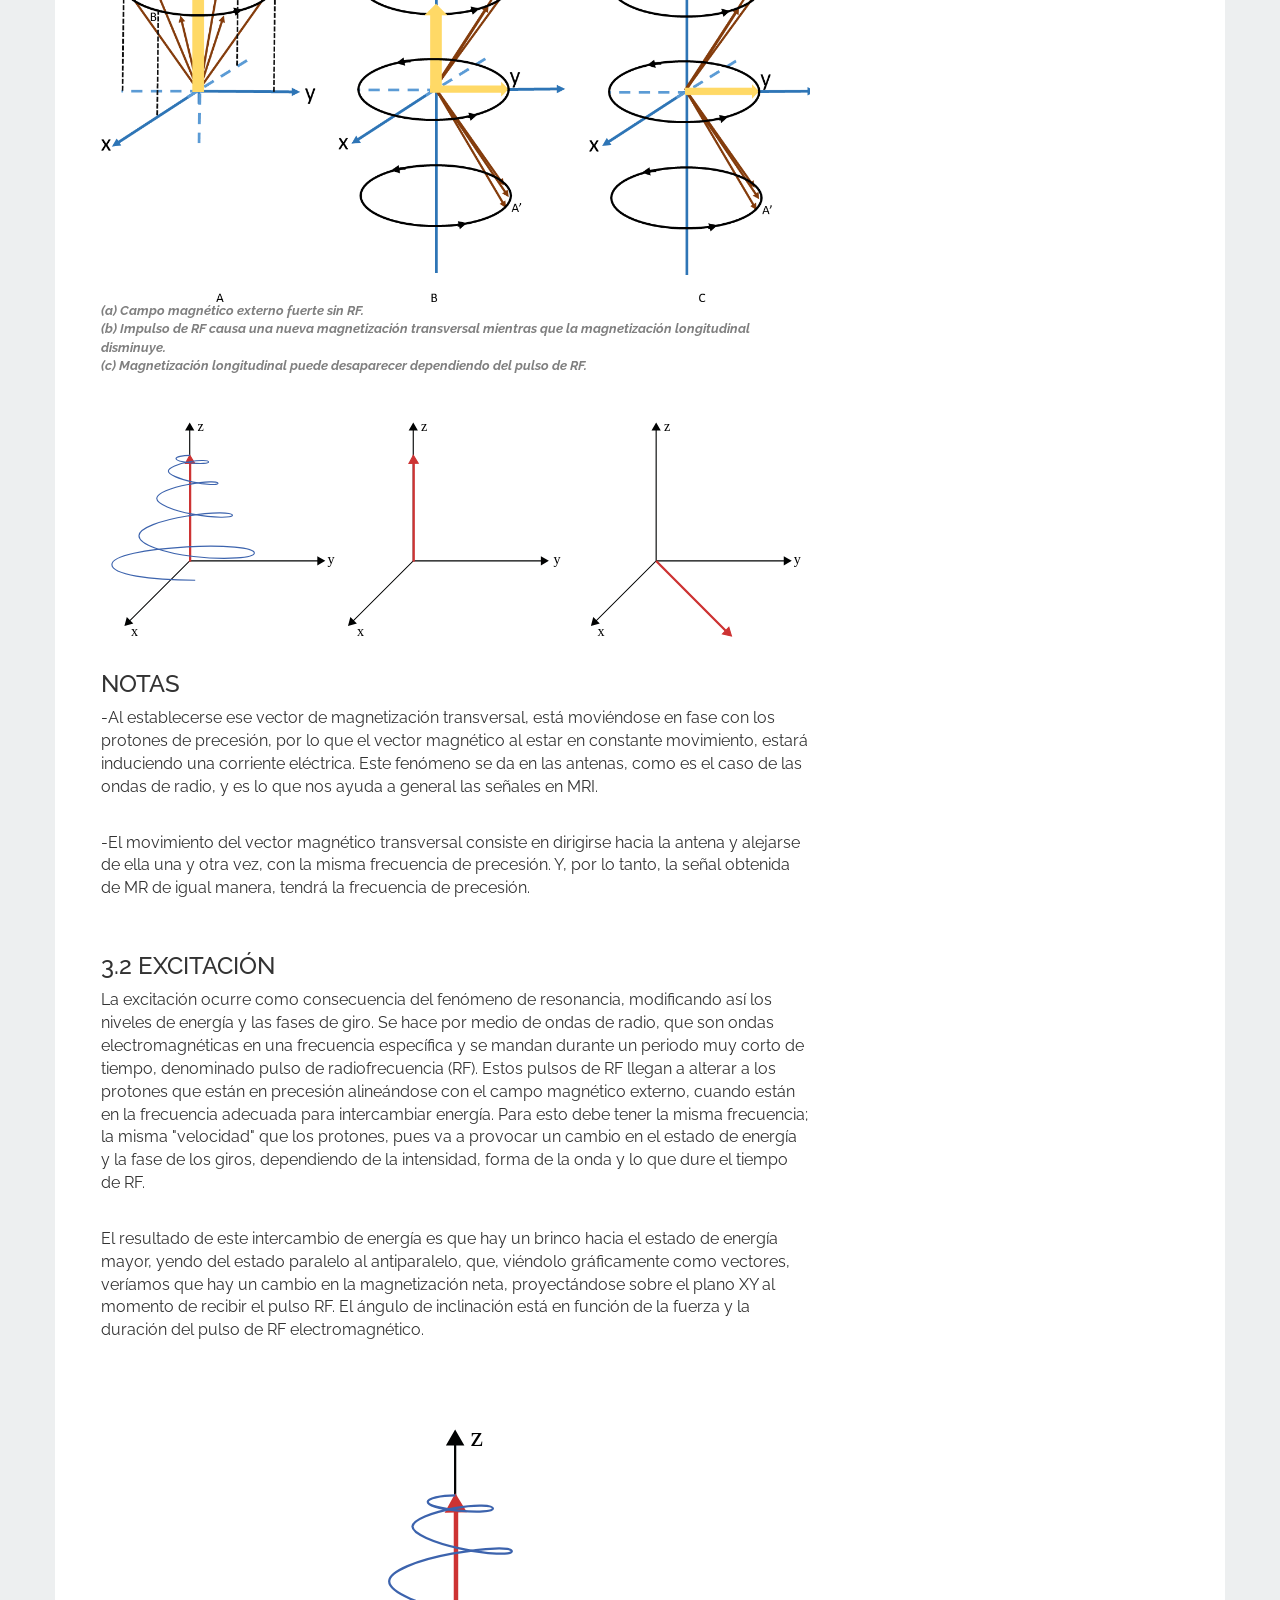
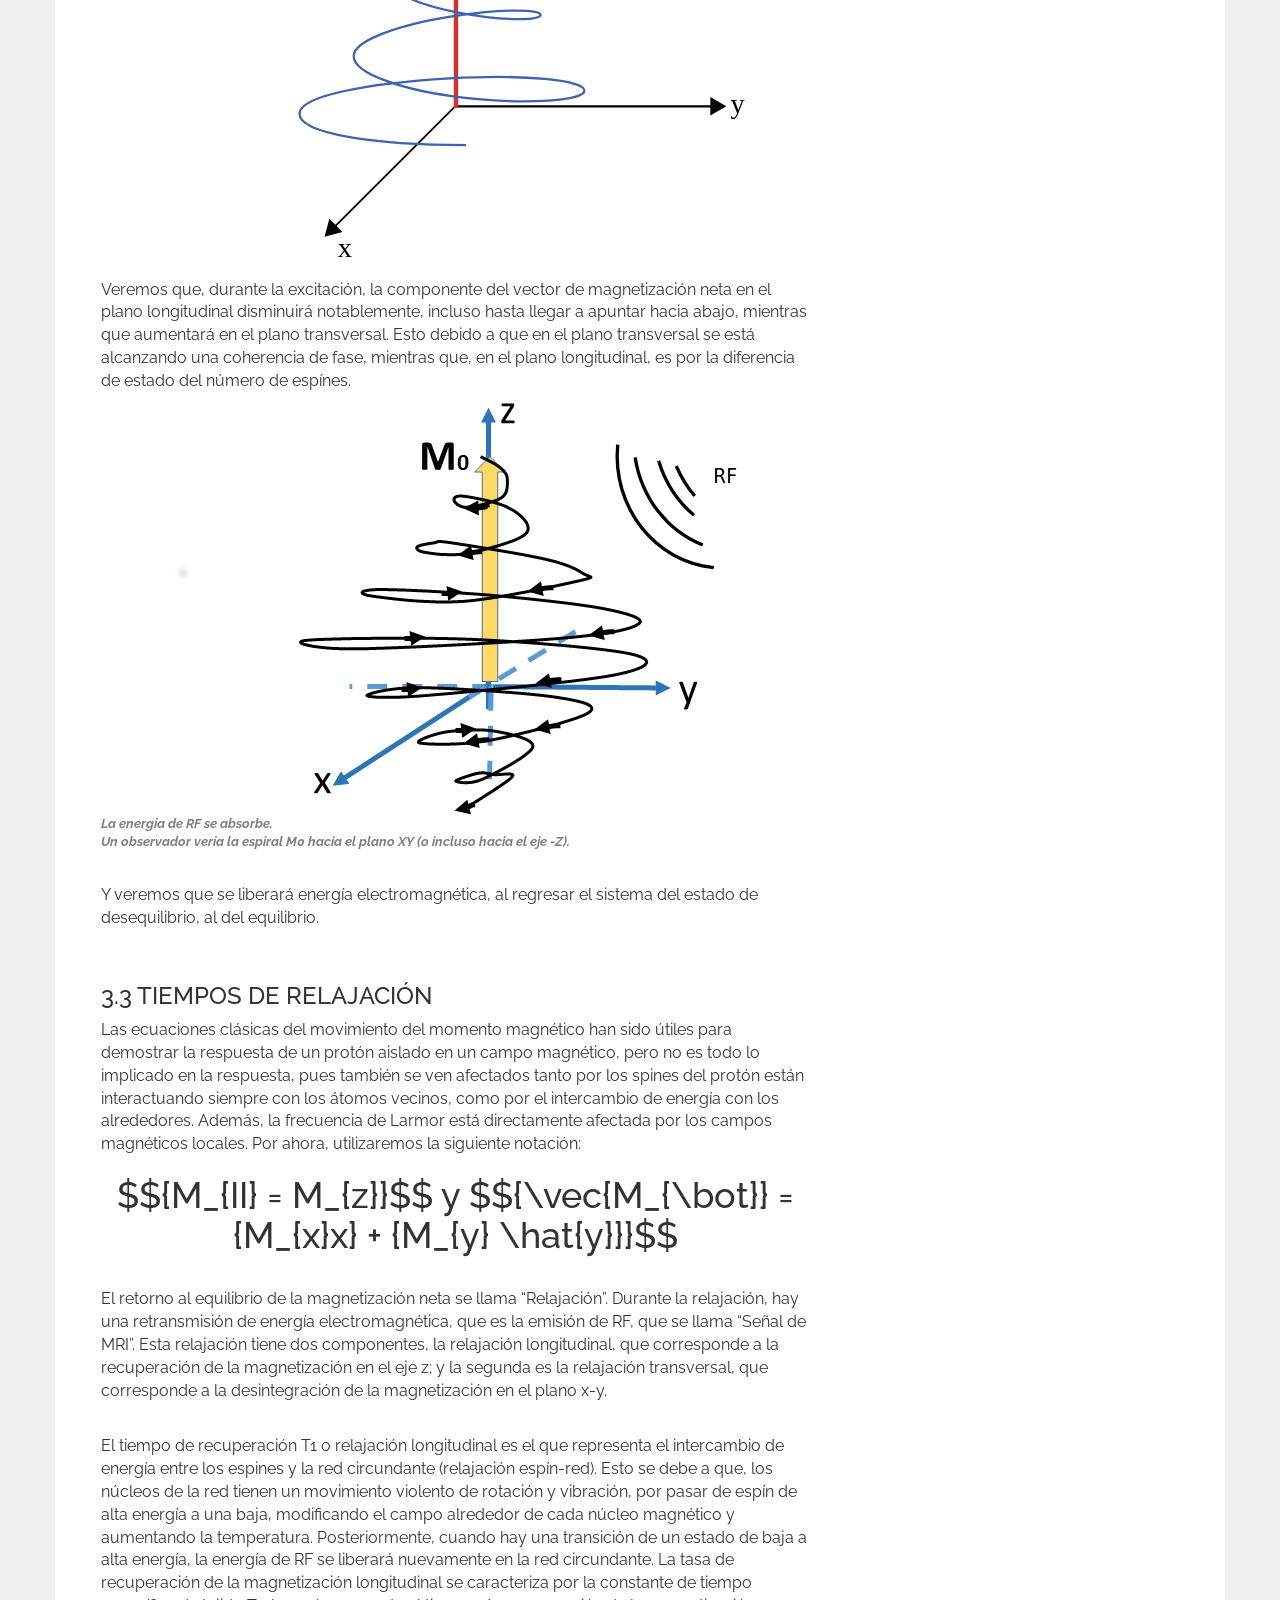
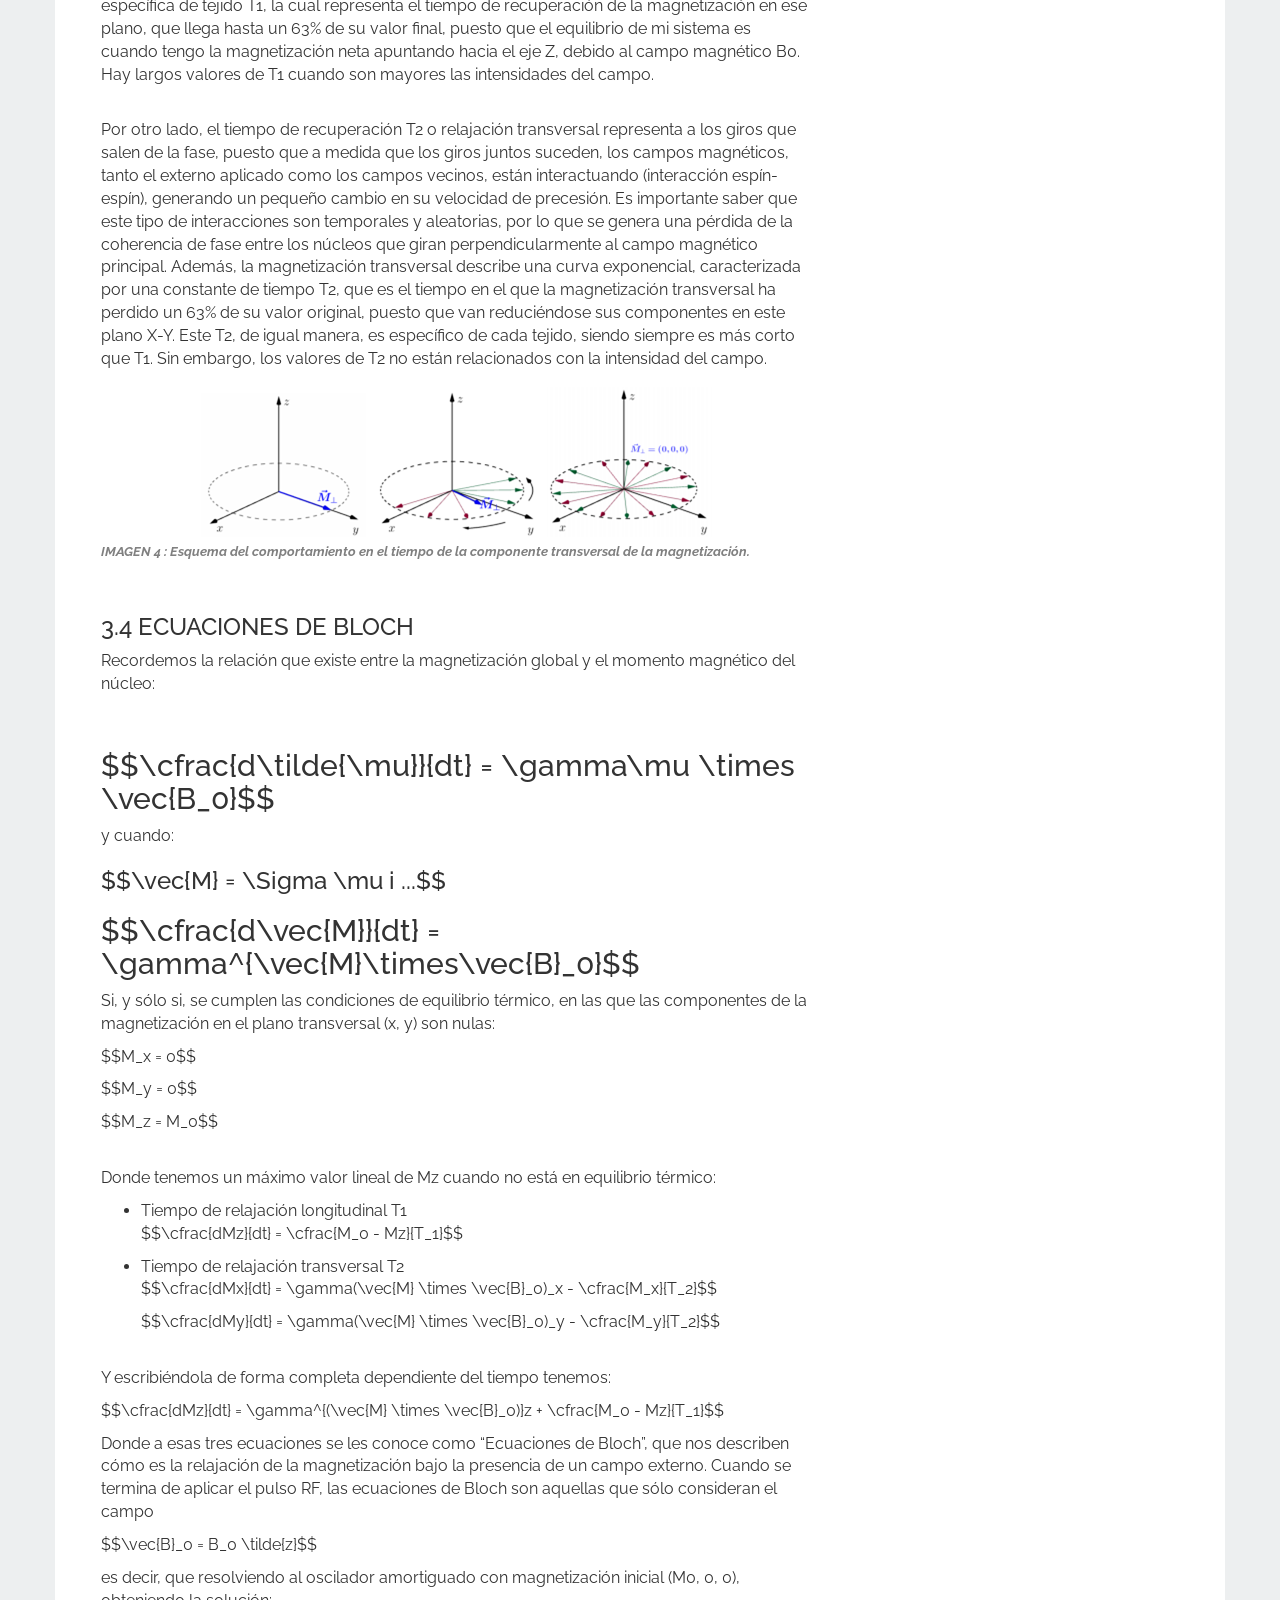
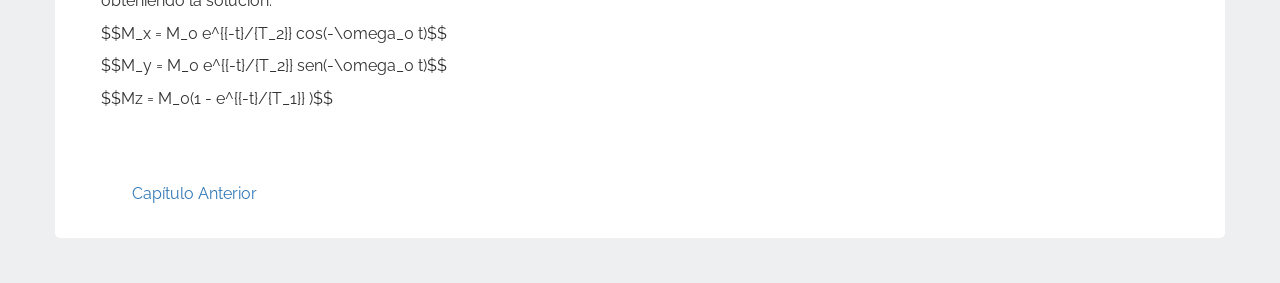
<file: tipos_de_imagenes.html>
<!DOCTYPE html>
<html lang="en">
  <head>
    <meta charset="utf-8">
    <meta http-equiv="X-UA-Compatible" content="IE=edge">
    <meta name="viewport" content="width=device-width, initial-scale=1">
    <meta name="description" content="">
    <meta name="author" content="">

<!-- AQUÍ VA EL TÍTULO DE LA PÁGINA -->
    <title>Manual Electrónico RM</title>

    <link href="docs/dist/css/bootstrap.min.css" rel="stylesheet">

<!-- IMPORTAR IMAGENES FAVICON -->


<!-- IMAGENES PARA FACEBOOK -->
<!-- IMAGENES PARA TWITTER -->

    <link href="style.css" rel="stylesheet">
    <link rel="stylesheet" href="font-awesome/css/font-awesome.min.css">

    <script src="docs/assets/js/ie-emulation-modes-warning.js"></script>

  </head>

  <!-- EMPIEZA EL DISEÑO
    ========================================= -->
  <body>
    <header>
      <nav class="navbar navbar-default navbar-fixed-top">
        <div class="container">
          <div class="navbar-header">
            <button type="button" class="navbar-toggle collapsed" data-toggle="collapse" data-target="#bs-example-navbar-collapse-1" aria-expanded="false">
              <span class="sr-only">Toggle navigation</span>
              <span class="icon-bar"></span>
              <span class="icon-bar"></span>
              <span class="icon-bar"></span>
            </button>
            <a class="navbar-brand" href="index.html">Manual Electrónico RM</a>
          </div>

          <!-- Collect the nav links, forms, and other content for toggling -->
          <div class="collapse navbar-collapse" id="bs-example-navbar-collapse-1">
            <ul class="nav navbar-nav navbar-right">
              <li><a href="index.html">Índice</a></li>
              <!--
              <li class="dropdown">
                <a href="#" class="dropdown-toggle" data-toggle="dropdown" role="button" aria-haspopup="true" aria-expanded="false">Dropdown <span class="caret"></span></a>
                <ul class="dropdown-menu">
                  <li><a href="#">Action</a></li>
                  <li><a href="#">Another action</a></li>
                  <li><a href="#">Something else here</a></li>
                  <li role="separator" class="divider"></li>
                  <li><a href="#">Separated link</a></li>
                </ul>
              </li>
            -->
            </ul>
          </div><!-- /.navbar-collapse -->
        </div>
      </nav>
    </header>

    <!-- -->
    <div class="container page">
      <div class="row">
        <div class="col-md-12">
          <h1>Manual Electrónico de RM</h1>
          <hr>
          <br>
        </div>
      </div>
      <div class="row">
        <div class="col-md-8">

<h2>3. FENÓMENO DE RESONANCIA MAGNÉTICA NUCLEAR (NMR)</h2>
<p>
  En los primeros días, los escáneres eran el dominio de los físicos e ingenieros que los inventaron y construyeron, y la técnica se llamó imágenes de RMN (resonancia magnética nuclear). La técnica realmente despegó clínicamente cuando se eliminó la 'palabra con N'. Esto era sensato, ya que el término "nuclear", aunque científicamente preciso, implicaba una conexión con la energía nuclear y, en el último de los años de la guerra fría, resonó en la mente del público con el espectro de las armas nucleares.
</p> <br>
<p>
  Sabemos hasta ahora, que la frecuencia es posible calcularla con la ecuación de Larmor, esa es la adecuada para aplicar el pulso de RF. Y sólo cuando éste y los protones tienen la misma frecuencia, se podrán acoplar estas ondas, captando así los protones a la onda de radio, produciendo el fenómeno de resonancia.
</p>
<br>
<h3>3.1 PULSOS DE RADIOFRECUENCIA</h3>
<p>Los pulsos de rediofrecuencia (RF) son generados por una bobina del transmisor que rodea la totalidad o una parte del cuerpo, generalmente se construye junto con el imán. Para obtener imágenes de la cabeza o las extremidades, a veces se usan bobinas transmisoras más pequeñas.</p>
<br>
<p>Posteriormente, cuando ocurre el fenómeno de resonancia, es porque los protones dentro del paciente subieron a otro nivel de energía, modificando así, la magnetización del paciente. Esto pasa cuando los protones precesados logran sincronizarse con el pulso de RF, produciendo así que los protones apuntando hacia cada lado de forma aleatoria, se vayan cancelando y sólo sobrevivan las fuerzas magnéticas que, están “en fase”, como si los protones precesaran a pasos, apuntando hacia la misma dirección al mismo tiempo, sumándose. Como resultado, se disminuye la magnetización longitudinal (a lo largo del eje z) y se obtiene un vector magnético en dirección a los protones de precesión (apuntando sobre el plano x-y), es por eso que se llama “magnetización transversal”. Sin embargo, como son señales muy débiles e interferidos eléctricamente desde fuentes externas a la sala de MRI, logrando minimizarlas con un blindaje especial llamado “Jaula de Faraday”, que se completa sólo cuando la puerta de la sala está cerrada.</p><br>
<p>Las bobinas o arreglos existentes en la actualidad, que mejoran las imágenes por homogeneizar las bobinas sobre las regiones anatómicas de interés, estos son:</p>
<ul>
  <li>de cabeza</li>
  <li>de cuerpo completo</li>
  <li>de cordón espinal</li>
  <li>de cuello</li>
  <li>de rodilla</li>
  <li>de muñeca</li>
  <li>de hombro</li>
  <li>de pecho</li>
  <li>de cavidades endocavitarias (próstata y endovaginal)</li>
  <li>vascular periférica</li>
  <li>flexibles</li>
  <li>articulación temporomandibular</li>
</ul>
<br>
<p>Pero estas deben ser manejadas con mucho cuidado, pues son más sensibles por ser móviles.</p>
<br>
<img src="media/fenomeno_resonancia.png" alt="" class="img img-responsive center-block">
<p class="quote">
  (a)  Campo magnético externo fuerte sin RF. <br>
  (b) Impulso de RF causa una nueva magnetización transversal mientras que la magnetización longitudinal disminuye. <br>
  (c) Magnetización longitudinal puede desaparecer dependiendo del pulso de RF.
</p>
<br>
<?xml version="1.0" encoding="iso-8859-1"?>
          <!-- Generator: Adobe Illustrator 19.0.0, SVG Export Plug-In . SVG Version: 6.00 Build 0)  -->
          <svg version="1.1" xmlns="http://www.w3.org/2000/svg" xmlns:xlink="http://www.w3.org/1999/xlink" x="0px" y="0px" viewBox="0 0 600 200" style="enable-background:new 0 0 600 200;" xml:space="preserve">

<g id="Capa_2">
  <rect id="XMLID_61_" x="-557.175" y="155.18" style="fill:none;" width="7.86" height="9.289"/>
  <text id="XMLID_60_" transform="matrix(1 0 0 1 -557.1757 163.7004)" style="font-family:'MyriadPro-Regular'; font-size:12px;">x</text>
  <rect id="XMLID_59_" x="-500.943" y="-18.758" style="fill:none;" width="6.42" height="9.857"/>
  <text id="XMLID_58_" transform="matrix(1 0 0 1 -500.9432 -10.2382)" style="font-family:'MyriadPro-Regular'; font-size:12px;">z</text>
  <rect id="XMLID_57_" x="-390.909" y="94.405" style="fill:none;" width="7.86" height="11.19"/>
  <text id="XMLID_56_" transform="matrix(1 0 0 1 -390.9093 102.925)" style="font-family:'MyriadPro-Regular'; font-size:12px;">y</text>
  <g id="TRIADA">
    <g id="triada-1">
      <rect id="XMLID_89_" x="25.417" y="184.577" style="fill:none;" width="7.86" height="9.289"/>
      <text id="XMLID_88_" transform="matrix(1 0 0 1 25.4172 193.0969)" style="font-family:'MyriadPro-Regular'; font-size:12px;">x</text>
      <rect id="XMLID_1469_" x="81.65" y="10.638" style="fill:none;" width="6.42" height="9.857"/>
      <text id="XMLID_1468_" transform="matrix(1 0 0 1 81.6497 19.1583)" style="font-family:'MyriadPro-Regular'; font-size:12px;">z</text>
      <rect id="XMLID_1467_" x="191.684" y="123.801" style="fill:none;" width="7.86" height="11.19"/>

        <text id="XMLID_1466_" transform="matrix(1 0 0 1 191.6836 132.3215)" style="font-family:'MyriadPro-Regular'; font-size:12px;">y</text>
      <g id="ejes_3_">
        <polygon id="ejeZ_3_" style="fill:#010202;" points="79.019,18.956 75.106,12.178 71.192,18.956 74.632,18.956 74.632,129.397
          75.58,129.397 75.58,18.956        "/>
        <polygon id="ejeY_3_" style="fill:#010202;" points="189.925,129.397 183.146,125.483 183.146,128.923 75.106,128.923
          75.106,129.87 183.146,129.87 183.146,133.31         "/>
        <polygon id="ejeX_3_" style="fill:#010202;" points="75.375,129.666 74.837,129.127 24.4,179.563 21.853,177.016
          19.827,184.577 27.388,182.551 24.939,180.102        "/>
      </g>
      <g id="vector-2_1_" class="vector2">

          <rect id="XMLID_1465_" x="74.987" y="47.16" style="fill:#CD3333;stroke:#CD3333;stroke-width:0.9472;stroke-miterlimit:10;" width="0.947" height="82.451"/>
        <polygon id="XMLID_1464_" style="fill:#CD3333;stroke:#CD3333;stroke-width:0.9472;stroke-miterlimit:10;" points="
          75.211,40.088 71.463,46.96 79.288,46.77         "/>
      </g>
      <path id="espiral-2_1_" class="espiral-2" style="fill:none;stroke:#3C63AD;stroke-width:0.9609;stroke-miterlimit:10;" d="M79.759,145.808
        c-38.95,0-70.525-4.837-70.525-13.251c0-7.573,28.417-12.879,63.472-14.972c31.549-1.884,57.125,0.757,57.125,5.183
        c0,3.983-23.018,6.172-51.412,2.935c-25.555-2.914-46.271-10.346-46.271-17.54c0-6.408,18.268-13.117,40.945-16.753
        c0.232-0.037,0.465-0.074,0.699-0.111c20.699-3.251,37.48-3.123,37.48-0.533c0,2.332-15.102,2.536-33.732-0.868
        c-16.767-3.064-30.359-8.635-30.359-13.402c0-4.218,11.825-9.05,26.564-11.722c0.252-0.046,0.505-0.091,0.759-0.136
        c13.581-2.4,24.59-2.738,24.59-0.902c0,1.652-9.909,1.452-22.131-1.225c-11.001-2.409-19.918-6.248-19.918-9.213
        c0-2.668,8.026-6.04,17.926-7.808c8.91-1.591,16.134-1.249,16.134,0.194c0,1.299-6.501,1.653-14.52,0.866
        c-7.217-0.708-13.068-2.218-13.068-3.761c0-1.389,5.266-2.702,11.762-2.702"/>
    </g>
    <g id="triada-2">
      <rect id="XMLID_2315_" x="216.766" y="184.577" style="fill:none;" width="7.86" height="9.289"/>

        <text id="XMLID_2314_" transform="matrix(1 0 0 1 216.7654 193.0969)" style="font-family:'MyriadPro-Regular'; font-size:12px;">x</text>
      <rect id="XMLID_2313_" x="270.931" y="10.638" style="fill:none;" width="6.42" height="9.857"/>
      <text id="XMLID_2312_" transform="matrix(1 0 0 1 270.9307 19.1583)" style="font-family:'MyriadPro-Regular'; font-size:12px;">z</text>
      <rect id="XMLID_2311_" x="383.032" y="123.801" style="fill:none;" width="7.86" height="11.19"/>

        <text id="XMLID_2310_" transform="matrix(1 0 0 1 383.0317 132.3215)" style="font-family:'MyriadPro-Regular'; font-size:12px;">y</text>
      <g id="ejes_4_">
        <polygon id="ejeZ_4_" style="fill:#010202;" points="268.301,18.956 264.387,12.178 260.473,18.956 263.913,18.956
          263.913,129.397 264.861,129.397 264.861,18.956        "/>
        <polygon id="ejeY_4_" style="fill:#010202;" points="379.206,129.397 372.427,125.483 372.427,128.923 264.387,128.923
          264.387,129.87 372.427,129.87 372.427,133.31        "/>
        <polygon id="ejeX_4_" style="fill:#010202;" points="264.656,129.666 264.118,129.127 213.681,179.563 211.134,177.016
          209.108,184.577 216.669,182.551 214.22,180.102        "/>
      </g>
      <g id="vector-2_2_" class="vector-z-triada">

          <rect id="XMLID_2309_" x="264.268" y="47.16" style="fill:#CD3333;stroke:#CD3333;stroke-width:0.9472;stroke-miterlimit:10;" width="0.947" height="82.451"/>
        <polygon id="XMLID_2308_" style="fill:#CD3333;stroke:#CD3333;stroke-width:0.9472;stroke-miterlimit:10;" points="
          264.492,40.088 260.744,46.96 268.569,46.77        "/>
      </g>
    </g>
    <g id="triada-3">
      <rect id="XMLID_2323_" x="420.351" y="184.577" style="fill:none;" width="7.86" height="9.289"/>

        <text id="XMLID_2322_" transform="matrix(1 0 0 1 420.3508 193.0969)" style="font-family:'MyriadPro-Regular'; font-size:12px;">x</text>
      <rect id="XMLID_2321_" x="476.583" y="10.638" style="fill:none;" width="6.42" height="9.857"/>
      <text id="XMLID_2320_" transform="matrix(1 0 0 1 476.5833 19.1583)" style="font-family:'MyriadPro-Regular'; font-size:12px;">z</text>
      <rect id="XMLID_2319_" x="586.617" y="123.801" style="fill:none;" width="7.86" height="11.19"/>

        <text id="XMLID_2318_" transform="matrix(1 0 0 1 586.6172 132.3215)" style="font-family:'MyriadPro-Regular'; font-size:12px;">y</text>
      <g id="ejes_5_">
        <polygon id="ejeZ_5_" style="fill:#010202;" points="473.953,18.956 470.039,12.178 466.126,18.956 469.566,18.956
          469.566,129.397 470.513,129.397 470.513,18.956        "/>
        <polygon id="ejeY_5_" style="fill:#010202;" points="584.858,129.397 578.08,125.483 578.08,128.923 470.04,128.923
          470.04,129.87 578.08,129.87 578.08,133.31         "/>
        <polygon id="ejeX_5_" style="fill:#010202;" points="470.309,129.666 469.771,129.127 419.334,179.563 416.786,177.016
          414.761,184.577 422.321,182.551 419.872,180.102         "/>
      </g>
      <g id="vector-2_3_" class="vector-xy-triada">

          <rect id="XMLID_2317_" x="499.006" y="117.917" transform="matrix(0.7081 -0.7061 0.7061 0.7081 33.4204 399.1319)" style="fill:#CD3333;stroke:#CD3333;stroke-width:0.9472;stroke-miterlimit:10;" width="0.947" height="82.451"/>
        <polygon id="XMLID_2316_" style="fill:#CD3333;stroke:#CD3333;stroke-width:0.9472;stroke-miterlimit:10;" points="
          533.807,193.117 531.599,185.608 526.199,191.275         "/>
      </g>
    </g>
  </g>
</g>
</svg>
<br>
<h3>NOTAS</h3>
<p>-Al establecerse ese vector de magnetización transversal, está moviéndose en fase con los protones de precesión, por lo que el vector magnético al estar en constante movimiento, estará induciendo una corriente eléctrica. Este fenómeno se da en las antenas, como es el caso de las ondas de radio, y es lo que nos ayuda a general las señales en MRI.</p><br>
<p>-El movimiento del vector magnético transversal consiste en dirigirse hacia la antena y alejarse de ella una y otra vez, con la misma frecuencia de precesión. Y, por lo tanto, la señal obtenida de MR de igual manera, tendrá la frecuencia de precesión.
</p>
<br>
<h3>3.2 EXCITACIÓN</h3>
<p>La excitación ocurre como consecuencia del fenómeno de resonancia, modificando así los niveles de energía y las fases de giro. Se hace por medio de ondas de radio, que son ondas electromagnéticas en una frecuencia específica y se mandan durante un periodo muy corto de tiempo, denominado pulso de radiofrecuencia (RF). Estos pulsos de RF llegan a alterar a los protones que están en precesión alineándose con el campo magnético externo, cuando están en la frecuencia adecuada para intercambiar energía.  Para esto debe tener la misma frecuencia; la misma "velocidad" que los protones, pues va a provocar un cambio en el estado de energía y la fase de los giros, dependiendo de la intensidad, forma de la onda y lo que dure el tiempo de RF.</p>
<br>
<p>El resultado de este intercambio de energía es que hay un brinco hacia el estado de energía mayor, yendo del estado paralelo al antiparalelo, que, viéndolo gráficamente como vectores, veríamos que hay un cambio en la magnetización neta, proyectándose sobre el plano XY al momento de recibir el pulso RF. El ángulo de inclinación está en función de la fuerza y la duración del pulso de RF electromagnético.</p>
<?xml version="1.0" encoding="iso-8859-1"?>
<!-- Generator: Adobe Illustrator 19.0.0, SVG Export Plug-In . SVG Version: 6.00 Build 0)  -->
<svg version="1.1" xmlns="http://www.w3.org/2000/svg" xmlns:xlink="http://www.w3.org/1999/xlink" x="0px" y="0px" viewBox="0 0 300 220" style="enable-background:new 0 0 300 220;" xml:space="preserve">
  <g id="Capa_2">
    <g id="animacion-2">
      <rect id="XMLID_61_" x="100.232" y="205.18" style="fill:none;" width="7.86" height="9.289"/>
      <text id="XMLID_60_" transform="matrix(1 0 0 1 100.2323 213.7004)" style="font-family:'MyriadPro-Regular'; font-size:12px;">x</text>
      <rect id="XMLID_59_" x="156.465" y="31.242" style="fill:none;" width="6.42" height="9.857"/>
      <text id="XMLID_58_" transform="matrix(1 0 0 1 156.4647 39.7618)" style="font-family:'MyriadPro-Regular'; font-size:12px;">z</text>
      <rect id="XMLID_57_" x="266.499" y="144.405" style="fill:none;" width="7.86" height="11.19"/>
      <text id="XMLID_56_" transform="matrix(1 0 0 1 266.4986 152.925)" style="font-family:'MyriadPro-Regular'; font-size:12px;">y</text>
      <g id="ejes">
        <polygon id="ejeZ_1_" style="fill:#010202;" points="153.834,39.56 149.921,32.781 146.007,39.56 149.447,39.56 149.447,150
          150.395,150 150.395,39.56       "/>
        <polygon id="ejeY_1_" style="fill:#010202;" points="264.74,150 257.961,146.086 257.961,149.526 149.921,149.526
          149.921,150.474 257.961,150.474 257.961,153.914       "/>
        <polygon id="ejeX_1_" style="fill:#010202;" points="150.19,150.269 149.652,149.731 99.215,200.167 96.668,197.62
          94.642,205.18 102.203,203.154 99.754,200.705      "/>
      </g>
      <g class="vector2" id="vector-2">

          <rect id="XMLID_55_" x="149.802" y="67.763" style="fill:#CD3333;stroke:#CD3333;stroke-width:0.9472;stroke-miterlimit:10;" width="0.947" height="82.451"/>
        <polygon id="XMLID_54_" style="fill:#CD3333;stroke:#CD3333;stroke-width:0.9472;stroke-miterlimit:10;" points="150.026,60.692
          146.278,67.563 154.103,67.374       "/>
      </g>
      <path class="espiral-2" id="espiral-2" style="fill:none;stroke:#3C63AD;stroke-width:0.9609;stroke-miterlimit:10;" d="M154.574,166.412
        c-38.95,0-70.525-4.837-70.525-13.251c0-7.573,28.417-12.879,63.472-14.972c31.549-1.884,57.125,0.757,57.125,5.183
        c0,3.983-23.018,6.172-51.412,2.935c-25.555-2.914-46.271-10.346-46.271-17.54c0-6.408,18.268-13.117,40.945-16.753
        c0.232-0.037,0.465-0.074,0.699-0.111c20.699-3.251,37.48-3.123,37.48-0.533c0,2.332-15.102,2.536-33.732-0.868
        c-16.767-3.064-30.359-8.635-30.359-13.402c0-4.218,11.825-9.05,26.564-11.722c0.252-0.046,0.505-0.091,0.759-0.136
        c13.581-2.4,24.59-2.738,24.59-0.902c0,1.652-9.909,1.452-22.131-1.225c-11.001-2.409-19.918-6.248-19.918-9.213
        c0-2.668,8.026-6.04,17.926-7.808c8.91-1.591,16.134-1.249,16.134,0.194c0,1.299-6.501,1.653-14.52,0.866
        c-7.217-0.708-13.068-2.218-13.068-3.761c0-1.389,5.266-2.702,11.762-2.702"/>
    </g>
  </g>
</svg>
<br>
<p>Veremos que, durante la excitación, la componente del vector de magnetización neta en el plano longitudinal disminuirá notablemente, incluso hasta llegar a apuntar hacia abajo, mientras que aumentará en el plano transversal. Esto debido a que en el plano transversal se está alcanzando una coherencia de fase, mientras que, en el plano longitudinal, es por la diferencia de estado del número de espínes.</p>
<img src="media/excitacion.png" alt="imagen excitacion" class="img img-responsive center-block">
<p class="quote">La energía de RF se absorbe. <br> Un observador vería la espiral M0 hacia el plano XY (o incluso hacia el eje -Z).</p>
<br>
<p> Y veremos que se liberará energía electromagnética, al regresar el sistema del estado de desequilibrio, al del equilibrio.</p>

<br>
<h3>3.3 TIEMPOS DE RELAJACIÓN</h3>
<p>Las ecuaciones clásicas del movimiento del momento magnético han sido útiles para demostrar la respuesta de un protón aislado en un campo magnético, pero no es todo lo implicado en la respuesta, pues también se ven afectados tanto por los spines del protón están interactuando siempre con los átomos vecinos, como por el intercambio de energía con los alrededores. Además, la frecuencia de Larmor está directamente afectada por los campos magnéticos locales.
Por ahora, utilizaremos la siguiente notación: </p>
<h1 class="text-center">$${M_{II} = M_{z}}$$ y $${\vec{M_{\bot}} = {M_{x}x} + {M_{y} \hat{y}}}$$</h1>
<br><p>
  El retorno al equilibrio de la magnetización neta se llama “Relajación”. Durante la relajación, hay una retransmisión de energía electromagnética, que es la emisión de RF, que se llama “Señal de MRI”. Esta relajación tiene dos componentes, la relajación longitudinal, que corresponde a la recuperación de la magnetización en el eje z; y la segunda es la relajación transversal, que corresponde a la desintegración de la magnetización en el plano x-y.
</p><br>
<p>El tiempo de recuperación T1 o relajación longitudinal es el que representa el intercambio de energía entre los espines y la red circundante (relajación espín-red). Esto se debe a que, los núcleos de la red tienen un movimiento violento de rotación y vibración, por pasar de espín de alta energía a una baja, modificando el campo alrededor de cada núcleo magnético y aumentando la temperatura. Posteriormente, cuando hay una transición de un estado de baja a alta energía, la energía de RF se liberará nuevamente en la red circundante. La tasa de recuperación de la magnetización longitudinal se caracteriza por la constante de tiempo específica de tejido T1, la cual representa el tiempo de recuperación de la magnetización en ese plano, que llega hasta un 63% de su valor final, puesto que el equilibrio de mi sistema es cuando tengo la magnetización neta apuntando hacia el eje Z, debido al campo magnético B0. Hay largos valores de T1 cuando son mayores las intensidades del campo.</p><br>
<p>Por otro lado, el tiempo de recuperación T2 o relajación transversal representa a los giros que salen de la fase, puesto que a medida que los giros juntos suceden, los campos magnéticos, tanto el externo aplicado como los campos vecinos, están interactuando (interacción espín-espín), generando un pequeño cambio en su velocidad de precesión. Es importante saber que este tipo de interacciones son temporales y aleatorias, por lo que se genera una pérdida de la coherencia de fase entre los núcleos que giran perpendicularmente al campo magnético principal. Además, la magnetización transversal describe una curva exponencial, caracterizada por una constante de tiempo T2, que es el tiempo en el que la magnetización transversal ha perdido un 63% de su valor original, puesto que van reduciéndose sus componentes en este plano X-Y.
Este T2, de igual manera, es específico de cada tejido, siendo siempre es más corto que T1. Sin embargo, los valores de T2 no están relacionados con la intensidad del campo.</p>
<img src="media/imagen4.png" alt="" class="img img-responsive center-block">
<p class="quote">IMAGEN 4 : Esquema del comportamiento en el tiempo de la componente transversal de la magnetización.</p>
<br>
<h3>3.4 ECUACIONES DE BLOCH</h3>
<p>Recordemos la relación que existe entre la magnetización global y el momento magnético del núcleo:</p>
<br>
<h2>$$\cfrac{d\tilde{\mu}}{dt} = \gamma\mu \times \vec{B_0}$$</h2>
<p>y cuando:</p>
<h3>$$\vec{M} = \Sigma \mu i ...$$</h3>
<h2>$$\cfrac{d\vec{M}}{dt} = \gamma^{\vec{M}\times\vec{B}_0}$$</h2>
<p>Si, y sólo si, se cumplen las condiciones de equilibrio térmico, en las que las componentes de la magnetización en el plano transversal (x, y) son nulas:</p>
<p>$$M_x = 0$$</p>
<p>$$M_y = 0$$</p>
<p>$$M_z = M_0$$</p>
<br>
<p>Donde tenemos un máximo valor lineal de Mz cuando no está en equilibrio térmico:</p>
<ul>
  <li>Tiempo de relajación longitudinal T1</li>
  <p>$$\cfrac{dMz}{dt} = \cfrac{M_0 - Mz}{T_1}$$</p>
  <li>Tiempo de relajación transversal T2</li>
  <p>$$\cfrac{dMx}{dt} = \gamma(\vec{M} \times \vec{B}_0)_x - \cfrac{M_x}{T_2}$$</p>
  <p>$$\cfrac{dMy}{dt} = \gamma(\vec{M} \times \vec{B}_0)_y - \cfrac{M_y}{T_2}$$</p>
</ul>

  <br><p>Y escribiéndola de forma completa dependiente del tiempo tenemos:</p>
  <p>$$\cfrac{dMz}{dt} = \gamma^{(\vec{M} \times \vec{B}_0)}z + \cfrac{M_0 - Mz}{T_1}$$</p>
  <p>Donde a esas tres ecuaciones se les conoce como “Ecuaciones de Bloch”, que nos describen cómo es la relajación de la magnetización bajo la presencia de un campo externo.
Cuando se termina de aplicar el pulso RF, las ecuaciones de Bloch son aquellas que sólo consideran el campo</p>
<p>$$\vec{B}_0 = B_0 \tilde{z}$$</p>
<p>es decir, que resolviendo al oscilador amortiguado con magnetización inicial (M0, 0, 0), obteniendo la solución:</p>
<p>$$M_x = M_0 e^{{-t}/{T_2}} cos(-\omega_0 t)$$</p>
<p>$$M_y = M_0 e^{{-t}/{T_2}} sen(-\omega_0 t)$$</p>
<p>$$Mz = M_0(1 - e^{{-t}/{T_1}} )$$</p>

          <br><br>
          <div class="row">
            <div class="col-md-6 text-left"><a href="introduccion.html">Capítulo Anterior</a></div>
            <div class="col-md-6 text-right"></div>
          </div>
        </div>
        <div class="col-md-4 lil-text">
          <h4>En este capítulo</h4>
          <hr>
          <ul>
            <li>3.1 Pulsos de Radiofrecuencia</li>
            <li>3.2 Excitación</li>
            <li>3.3 Tiempos de relajación</li>
            <li>3.4 Ecuaciones de Bloch</li>
          </ul>
        </div>
      </div>
    </div>
    <br><br>
    <!-- -->


<!-- JAVASCRIPT -->
    <script src="https://ajax.googleapis.com/ajax/libs/jquery/1.11.3/jquery.min.js"></script>
    <script src="docs/dist/js/bootstrap.min.js"></script>
    <!-- IE10 viewport hack for Surface/desktop Windows 8 bug -->
    <script src="docs/assets/js/ie10-viewport-bug-workaround.js"></script>

    <!-- Math stuff -->
    <script type="text/x-mathjax-config">
      MathJax.Hub.Config({tex2jax: {inlineMath: [['$$','$$'], ['\\(','\\)']]}});
    </script>
    <script type="text/javascript" async src="https://cdn.mathjax.org/mathjax/latest/MathJax.js?config=TeX-AMS_CHTML">
    </script>

  </body>
</html>
</file>
<file: js/tests/vendor/qunit.css>
/*!
 * QUnit 1.17.1
 * http://qunitjs.com/
 *
 * Copyright jQuery Foundation and other contributors
 * Released under the MIT license
 * http://jquery.org/license
 *
 * Date: 2015-01-20T19:39Z
 */

/** Font Family and Sizes */

#qunit-tests, #qunit-header, #qunit-banner, #qunit-testrunner-toolbar, #qunit-userAgent, #qunit-testresult {
	font-family: "Helvetica Neue Light", "HelveticaNeue-Light", "Helvetica Neue", Calibri, Helvetica, Arial, sans-serif;
}

#qunit-testrunner-toolbar, #qunit-userAgent, #qunit-testresult, #qunit-tests li { font-size: small; }
#qunit-tests { font-size: smaller; }


/** Resets */

#qunit-tests, #qunit-header, #qunit-banner, #qunit-userAgent, #qunit-testresult, #qunit-modulefilter {
	margin: 0;
	padding: 0;
}


/** Header */

#qunit-header {
	padding: 0.5em 0 0.5em 1em;

	color: #8699A4;
	background-color: #0D3349;

	font-size: 1.5em;
	line-height: 1em;
	font-weight: 400;

	border-radius: 5px 5px 0 0;
}

#qunit-header a {
	text-decoration: none;
	color: #C2CCD1;
}

#qunit-header a:hover,
#qunit-header a:focus {
	color: #FFF;
}

#qunit-testrunner-toolbar label {
	display: inline-block;
	padding: 0 0.5em 0 0.1em;
}

#qunit-banner {
	height: 5px;
}

#qunit-testrunner-toolbar {
	padding: 0.5em 1em 0.5em 1em;
	color: #5E740B;
	background-color: #EEE;
	overflow: hidden;
}

#qunit-userAgent {
	padding: 0.5em 1em 0.5em 1em;
	background-color: #2B81AF;
	color: #FFF;
	text-shadow: rgba(0, 0, 0, 0.5) 2px 2px 1px;
}

#qunit-modulefilter-container {
	float: right;
	padding: 0.2em;
}

.qunit-url-config {
	display: inline-block;
	padding: 0.1em;
}

.qunit-filter {
	display: block;
	float: right;
	margin-left: 1em;
}

/** Tests: Pass/Fail */

#qunit-tests {
	list-style-position: inside;
}

#qunit-tests li {
	padding: 0.4em 1em 0.4em 1em;
	border-bottom: 1px solid #FFF;
	list-style-position: inside;
}

#qunit-tests > li {
	display: none;
}

#qunit-tests li.running,
#qunit-tests li.pass,
#qunit-tests li.fail,
#qunit-tests li.skipped {
	display: list-item;
}

#qunit-tests.hidepass li.running,
#qunit-tests.hidepass li.pass {
	display: none;
}

#qunit-tests li strong {
	cursor: pointer;
}

#qunit-tests li.skipped strong {
	cursor: default;
}

#qunit-tests li a {
	padding: 0.5em;
	color: #C2CCD1;
	text-decoration: none;
}
#qunit-tests li a:hover,
#qunit-tests li a:focus {
	color: #000;
}

#qunit-tests li .runtime {
	float: right;
	font-size: smaller;
}

.qunit-assert-list {
	margin-top: 0.5em;
	padding: 0.5em;

	background-color: #FFF;

	border-radius: 5px;
}

.qunit-collapsed {
	display: none;
}

#qunit-tests table {
	border-collapse: collapse;
	margin-top: 0.2em;
}

#qunit-tests th {
	text-align: right;
	vertical-align: top;
	padding: 0 0.5em 0 0;
}

#qunit-tests td {
	vertical-align: top;
}

#qunit-tests pre {
	margin: 0;
	white-space: pre-wrap;
	word-wrap: break-word;
}

#qunit-tests del {
	background-color: #E0F2BE;
	color: #374E0C;
	text-decoration: none;
}

#qunit-tests ins {
	background-color: #FFCACA;
	color: #500;
	text-decoration: none;
}

/*** Test Counts */

#qunit-tests b.counts                       { color: #000; }
#qunit-tests b.passed                       { color: #5E740B; }
#qunit-tests b.failed                       { color: #710909; }

#qunit-tests li li {
	padding: 5px;
	background-color: #FFF;
	border-bottom: none;
	list-style-position: inside;
}

/*** Passing Styles */

#qunit-tests li li.pass {
	color: #3C510C;
	background-color: #FFF;
	border-left: 10px solid #C6E746;
}

#qunit-tests .pass                          { color: #528CE0; background-color: #D2E0E6; }
#qunit-tests .pass .test-name               { color: #366097; }

#qunit-tests .pass .test-actual,
#qunit-tests .pass .test-expected           { color: #999; }

#qunit-banner.qunit-pass                    { background-color: #C6E746; }

/*** Failing Styles */

#qunit-tests li li.fail {
	color: #710909;
	background-color: #FFF;
	border-left: 10px solid #EE5757;
	white-space: pre;
}

#qunit-tests > li:last-child {
	border-radius: 0 0 5px 5px;
}

#qunit-tests .fail                          { color: #000; background-color: #EE5757; }
#qunit-tests .fail .test-name,
#qunit-tests .fail .module-name             { color: #000; }

#qunit-tests .fail .test-actual             { color: #EE5757; }
#qunit-tests .fail .test-expected           { color: #008000; }

#qunit-banner.qunit-fail                    { background-color: #EE5757; }

/*** Skipped tests */

#qunit-tests .skipped {
	background-color: #EBECE9;
}

#qunit-tests .qunit-skipped-label {
	background-color: #F4FF77;
	display: inline-block;
	font-style: normal;
	color: #366097;
	line-height: 1.8em;
	padding: 0 0.5em;
	margin: -0.4em 0.4em -0.4em 0;
}

/** Result */

#qunit-testresult {
	padding: 0.5em 1em 0.5em 1em;

	color: #2B81AF;
	background-color: #D2E0E6;

	border-bottom: 1px solid #FFF;
}
#qunit-testresult .module-name {
	font-weight: 700;
}

/** Fixture */

#qunit-fixture {
	position: absolute;
	top: -10000px;
	left: -10000px;
	width: 1000px;
	height: 1000px;
}
</file>
